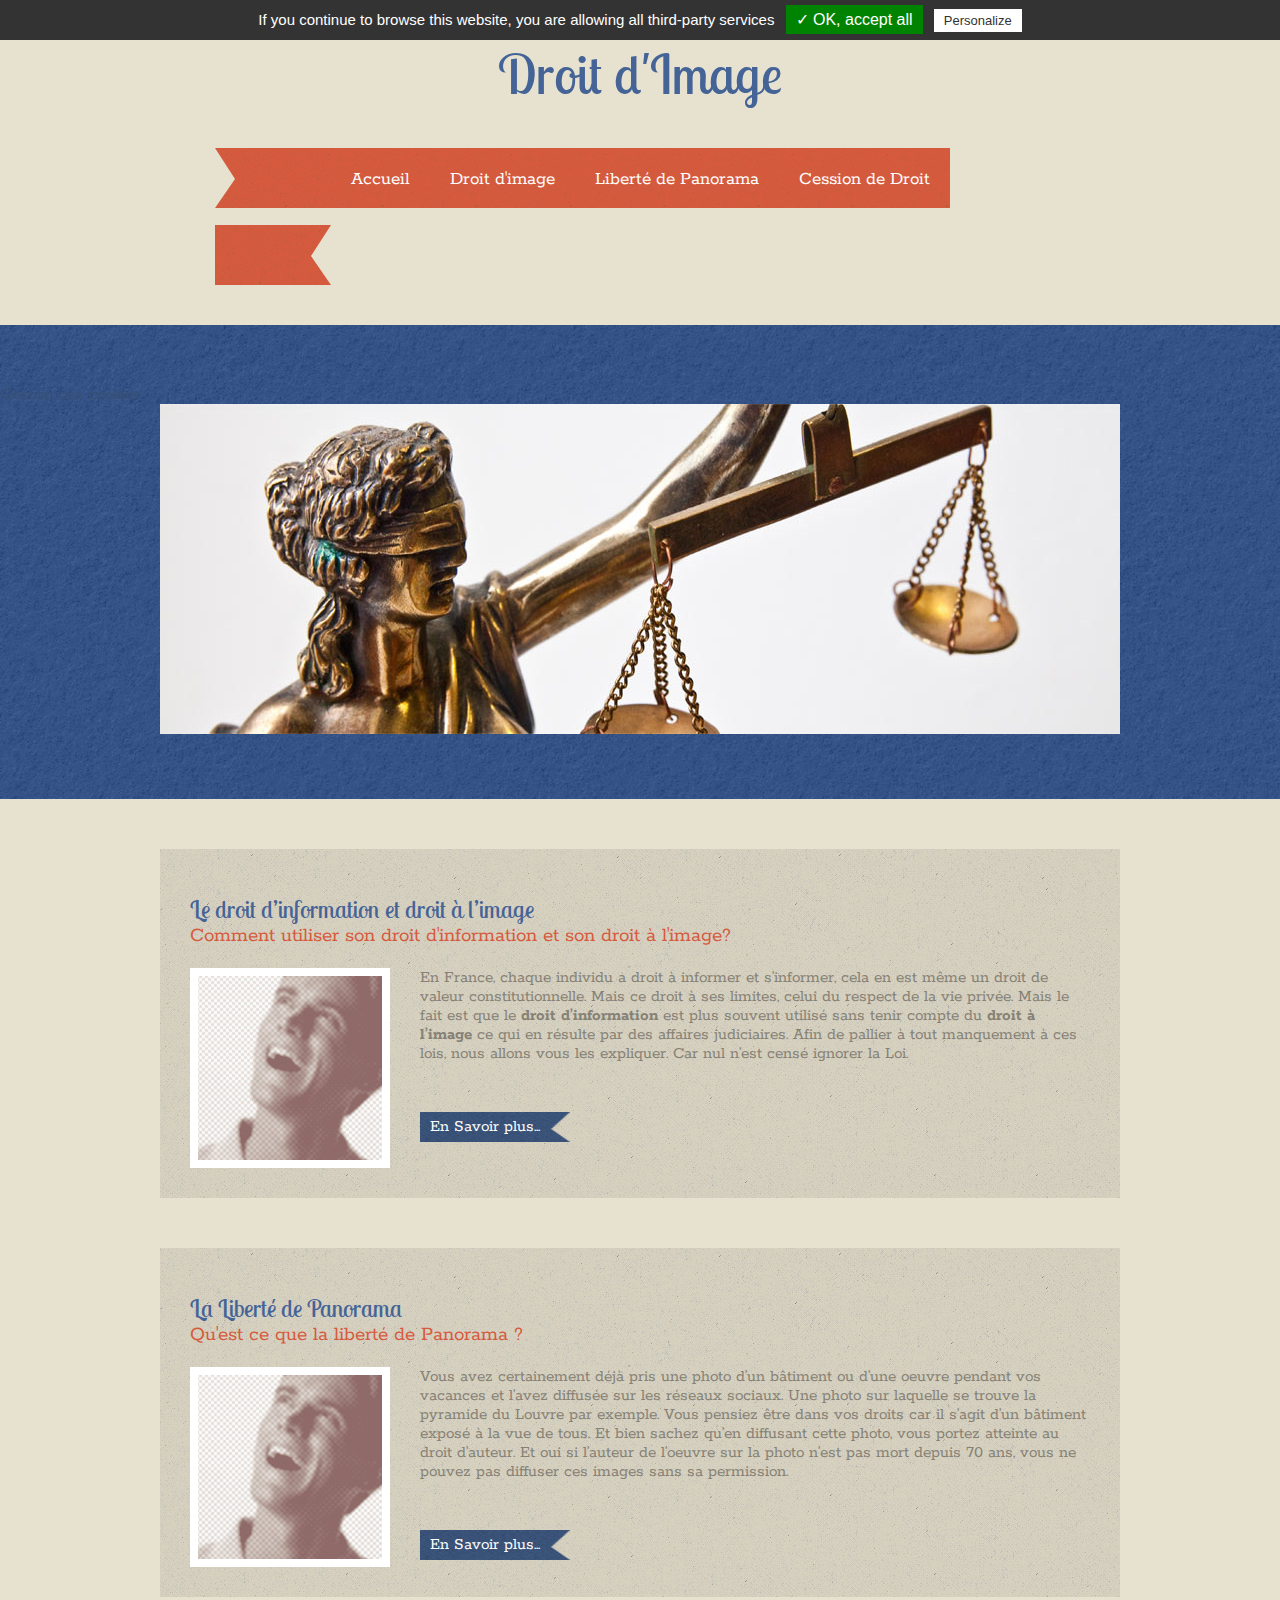
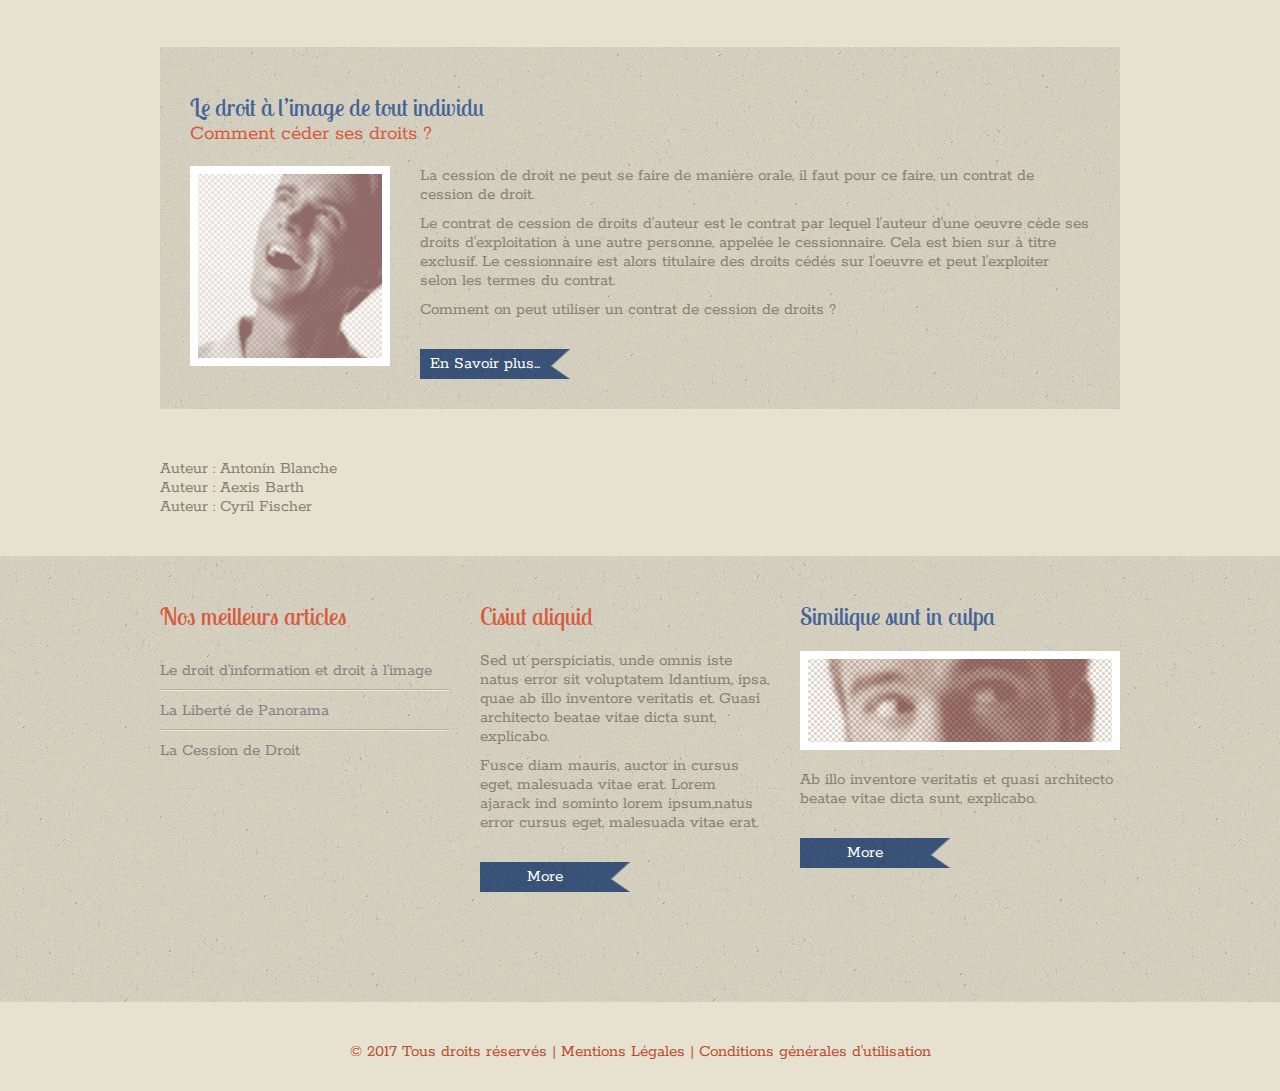
<file: index.html>
<!DOCTYPE html>
<html>
<head>
	<title>Droit à l'image</title>
    <meta charset="UTF-8">
	<link href="css/styles.css" rel="stylesheet" type="text/css" />
	<link href='http://fonts.googleapis.com/css?family=Lobster+Two' rel='stylesheet' type='text/css'>
	<link href='http://fonts.googleapis.com/css?family=Rokkitt' rel='stylesheet' type='text/css'>
	<meta property="og:url" content="http://www.droit-image.net">
	<meta property="og:type" content="website">
	<meta property="og:title" content="Le droit à l'image">
	<meta property="og:description" content="Le site qui vous informera sur votre droit d'information et droit à l'image !">
	<meta property="og:image" content="./images/droit-a-l'image.jpg">
	<!---menu--->
	<link rel="stylesheet" href="css/superfish.css" media="screen">
	<!-- End Google Analytics -->
	<script src="js/jquery-1.9.0.min.js"></script>
	<script src="js/hoverIntent.js"></script>
	<script src="js/superfish.js"></script>
	<script>
		// initialise plugins
		jQuery(function() {
			jQuery('#example').superfish({
				//useClick: true
			});
		});
	</script>
    <!-- tarteaucitron -->
    <script type="text/javascript" src="/tarteaucitron/tarteaucitron.js"></script>
    <script type="text/javascript">
        tarteaucitron.init({
            "hashtag": "#tarteaucitron", /* Ouverture automatique du panel avec le hashtag */
            "highPrivacy": false, /* désactiver le consentement implicite (en naviguant) ? */
            "orientation": "top", /* le bandeau doit être en haut (top) ou en bas (bottom) ? */
            "adblocker": false, /* Afficher un message si un adblocker est détecté */
            "showAlertSmall": true, /* afficher le petit bandeau en bas à droite ? */
            "cookieslist": true, /* Afficher la liste des cookies installés ? */
            "removeCredit": false /* supprimer le lien vers la source ? */
        });
    </script>
    <!-- app tarteaucitron -->
    <!-- Analytics Universal -->
    <script type="text/javascript">
        tarteaucitron.user.analyticsUa = 'UA-89863718-1';
        tarteaucitron.user.analyticsMore = function () { /* add here your optionnal ga.push() */ };
        (tarteaucitron.job = tarteaucitron.job || []).push('analytics');
    </script>
    <!-- Amazon -->
    <script type="text/javascript">
        (tarteaucitron.job = tarteaucitron.job || []).push('amazon');
    </script>
    <!-- Addthis -->
    <script type="text/javascript">
        tarteaucitron.user.addthisPubId = 'YOUR-PUB-ID';
        (tarteaucitron.job = tarteaucitron.job || []).push('addthis');
    </script>
    <!-- ShareThis -->
    <script type="text/javascript">
        tarteaucitron.user.sharethisPublisher = '02b7aafb-4cf5-4ea1-ae93-45d8d4cfd3bf';
        (tarteaucitron.job = tarteaucitron.job || []).push('sharethis');
    </script>
</head>
<body itemscope itemtype="https://schema.org/Article">
    <meta itemprop="mainEntityOfPage" content="True" /> <!-- l'article est le contenu principal de la page -->
	<div class="header-wrap">
		<div class="logo">
			<h1 itemprop="headline">Droit d'Image</h1>
		</div>
		<div class="menu"> <img src="images/menu-left.png" alt="image" />
			<ul class="sf-menu" id="example">
				<li><a href="index.html">Accueil</a></li>
				<li><a href="droit-image.html">Droit d'image</a></li>
				<li><a href="panorama.html">Liberté de Panorama</a></li>
				<li><a href="cession-droit.html">Cession de Droit</a></li>
			</ul>
			<img src="images/menu-right.png" alt="image" /> </div>
	</div>
	<!---header-wrap--->
	<div class="clear"></div>
	<div class="banner-wrap">
        <a href="javascript:tarteaucitron.userInterface.openPanel();">Gestion des cookies</a>
		<div class="banner" itemprop="image" itemscope itemtype="https://schema.org/ImageObject"> 
        	<img itemprop="url"  src="images/banner1.jpg" alt="banner" /> 
            <meta itemprop="width" content="960"/>
            <meta itemprop="height" content="330"/>
       </div>
	</div>
	<!---banner--->
	<div class="page-wrap">
		<!---wrap-end--->
		<div class="panel">
			<div class="title">
				<h1>Le droit d’information et droit à l’image</h1>
				<h2 itemprop="description">Comment utiliser son droit d'information et son droit à l'image?</h2>
			</div>
			<div class="content"> <img src="images/image1.jpg" alt="" />
				<p>En France, chaque individu a droit à informer et s’informer, cela en est même un droit de valeur constitutionnelle. Mais ce droit à ses limites, celui du respect de la vie privée. Mais le fait est que le <strong>droit d’information</strong> est plus
					souvent utilisé sans tenir compte du <strong>droit à l’image</strong> ce qui en résulte par des affaires judiciaires. Afin de pallier à tout manquement à ces lois, nous allons vous les expliquer. Car nul n’est censé ignorer la Loi.
					<br />
					<br />
				</p>
				<div class="button floatLeft"><a href="droit-image.html">En Savoir plus...</a></div>
			</div>
		</div>
		<div class="panel">
			<div class="title">
				<h1>La Liberté de Panorama</h1>
				<h2>Qu'est ce que la liberté de Panorama ?</h2>
			</div>
			<div class="content"> <img src="images/image1.jpg" alt="" />
				<p>Vous avez certainement déjà pris une photo d’un bâtiment ou d’une oeuvre pendant vos vacances et l’avez diffusée sur les réseaux sociaux. Une photo sur laquelle se trouve la pyramide du Louvre par exemple. Vous pensiez être dans vos droits car il
					s’agit d’un bâtiment exposé à la vue de tous. Et bien sachez qu’en diffusant cette photo, vous portez atteinte au droit d’auteur. Et oui si l’auteur de l’oeuvre sur la photo n’est pas mort depuis 70 ans, vous ne pouvez pas diffuser ces images sans
					sa permission.
					<br />
					<br />
				</p>
				<div class="button floatLeft"><a href="panorama.html">En Savoir plus...</a></div>
			</div>
		</div>
		<div class="panel">
			<div class="title">
				<h1>Le droit à l’image de tout individu</h1>
				<h2>Comment céder ses droits ?</h2>
			</div>
			<div class="content"> <img src="images/image1.jpg" alt="" />
				<p>La cession de droit ne peut se faire de manière orale, il faut pour ce faire, un contrat de cession de droit.</p>
				<p>Le contrat de cession de droits d'auteur est le contrat par lequel l'auteur d'une oeuvre cède ses droits d'exploitation à une autre personne, appelée le cessionnaire. Cela est bien sur à titre exclusif. Le cessionnaire est alors titulaire des droits
					cédés sur l'oeuvre et peut l'exploiter selon les termes du contrat.</p>
				<p>Comment on peut utiliser un contrat de cession de droits ?</p>
				<div class="button floatLeft"><a href="cession-droit.html">En Savoir plus...</a></div>
			</div>
		</div>
        <div class="auteur" itemprop="author" itemscope itemtype="https://schema.org/Person">
        <meta itemprop="name" content="Antonin Blanche"/>
            <p>Auteur : <span itemprop="givenName">Antonin</span> <span itemprop="familyName">Blanche</span></p>
        </div>
        
        <div class="auteur" itemprop="author" itemscope itemtype="https://schema.org/Person">
        <meta itemprop="name" content="Alexis Barth"/>
            <p>Auteur : <span itemprop="givenName">Aexis</span> <span itemprop="familyName">Barth</span></p>
        </div>
        
        <div class="auteur" itemprop="author" itemscope itemtype="https://schema.org/Person">
        <meta itemprop="name" content="Cyril Fischer"/>
            <p>Auteur : <span itemprop="givenName">Cyril</span> <span itemprop="familyName">Fischer</span></p>
        </div>
	</div>
	<!---page-wrap-end--->
	<div class="footer-wrap">
		<div class="footer">
            <!-- Amazon pub -->
            <SCRIPT charset="utf-8" type="text/javascript" src="http://ws-eu.amazon-adsystem.com/widgets/q?rt=tf_cw&ServiceVersion=20070822&MarketPlace=FR&ID=V20070822%2FFR%2Fdroitimagenet-21%2F8010%2F244906db-b60a-4664-9a71-efd942980798&Operation=GetScriptTemplate"> </SCRIPT> <NOSCRIPT><A rel="nofollow" HREF="http://ws-eu.amazon-adsystem.com/widgets/q?rt=tf_cw&ServiceVersion=20070822&MarketPlace=FR&ID=V20070822%2FFR%2Fdroitimagenet-21%2F8010%2F244906db-b60a-4664-9a71-efd942980798&Operation=NoScript">Widgets Amazon.fr</A></NOSCRIPT>
			<div class="panel marRight30">
				<div class="title">
					<h1>Nos meilleurs articles</h1>
				</div>
				<div class="content">
					<ul>
						<li><a href="./droit-image.html">Le droit d’information et droit à l’image</a></li>
						<li><a href="./panorama.html">La Liberté de Panorama</a></li>
						<li class="bg-bottom-none"><a href="./cession-droit.html">La Cession de Droit</a></li>
					</ul>
				</div>
			</div>
			<div class="panel marRight30">
				<div class="title">
					<h1>Cisiut aliquid</h1>
				</div>
				<div class="content">
					<p>Sed ut perspiciatis, unde omnis iste natus error sit voluptatem ldantium, ipsa, quae ab illo inventore veritatis et. Guasi architecto beatae vitae dicta sunt, explicabo.</p>
					<p>Fusce diam mauris, auctor in cursus eget, malesuada vitae erat. Lorem ajarack ind sominto lorem ipsum,natus error cursus eget, malesuada vitae erat.</p>
					<div class="button"><a href="#">More</a></div>
				</div>
			</div>
			<div class="panelLost">
				<div class="title">
					<h1>Similique sunt in culpa</h1>
				</div>
				<div class="content"> <img src="images/image2.jpg" alt="image" />
					<p>Ab illo inventore veritatis et quasi architecto beatae vitae dicta sunt, explicabo.</p>
					<div class="button"><a href="#">More</a></div>
				</div>
			</div>
		</div>
	</div>
	<!---footer-wrap--->
	<div class="clear"></div>
	<div class="copyright-wrap">
		<div class="copyright">
			<div class="content">
				<p>© 2017 Tous droits réservés | <a href="./mentions-legales.html" class="link">Mentions Légales | Conditions générales d'utilisation</a></p>
			</div>
		</div>
	</div>
</body>
</html>
</file>
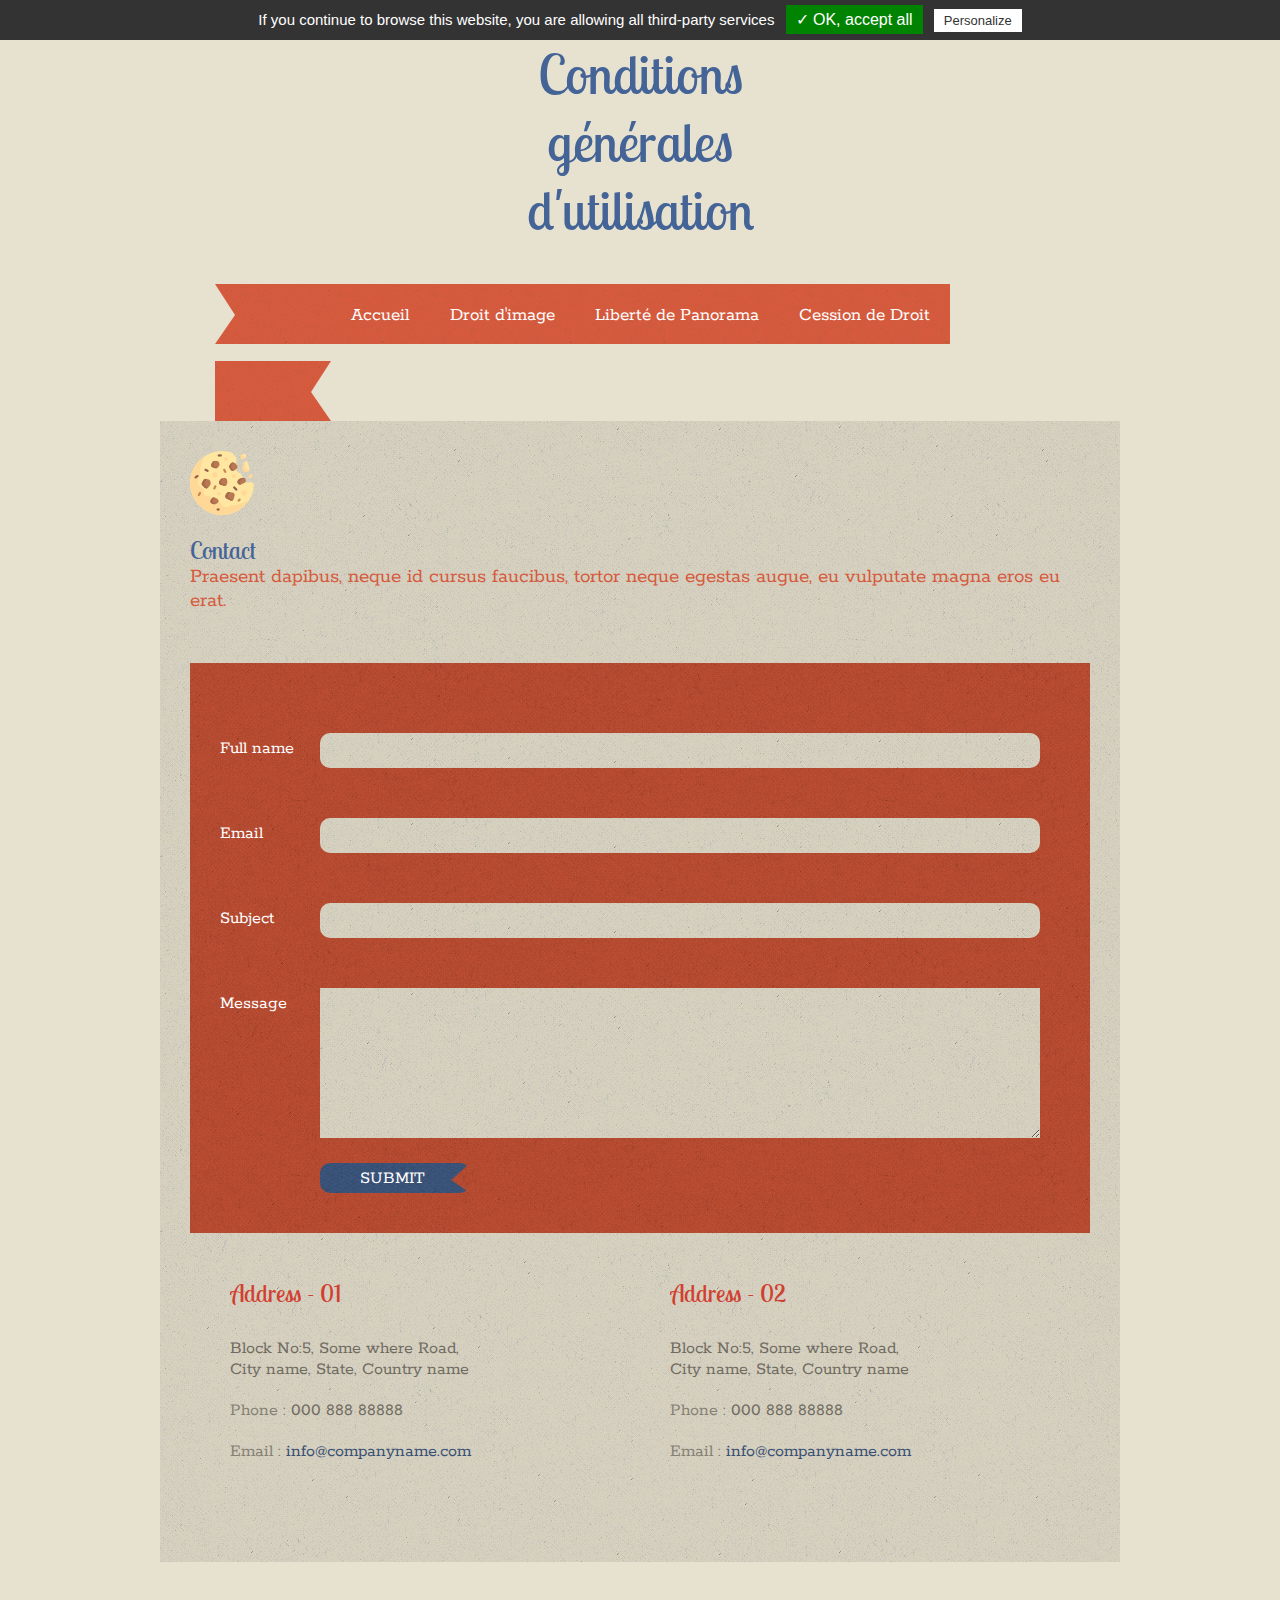
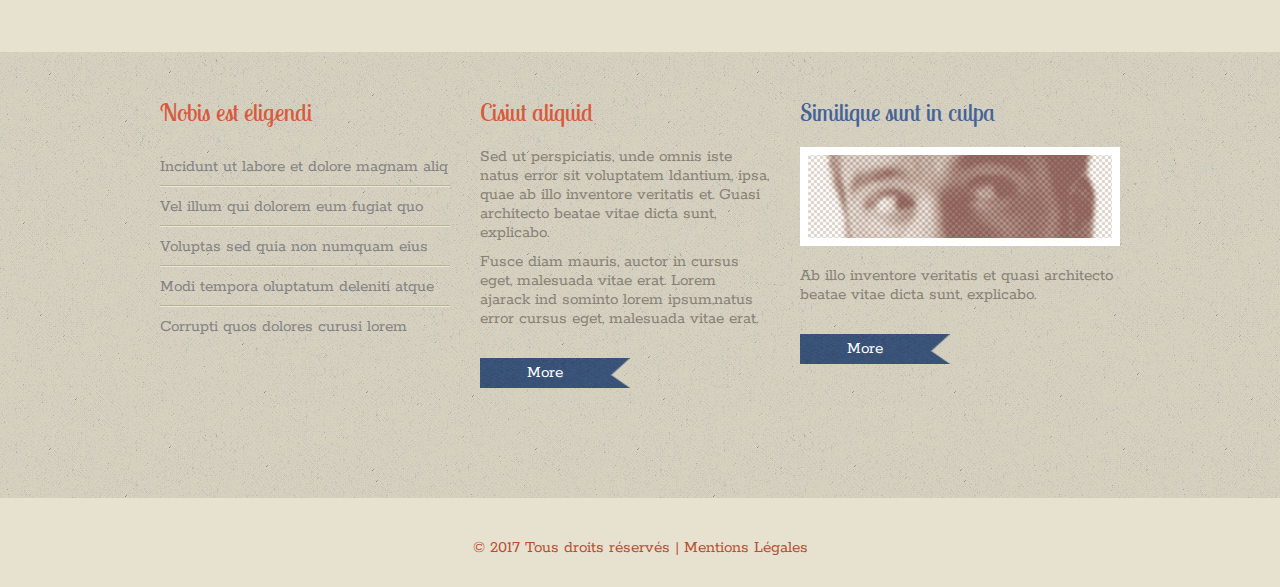
<file: contact.html>
<!DOCTYPE html>
<html>

<head>
	<title>Conditions Générales d'utilisation</title>
	<meta charset="UTF-8">
	<link href="css/styles.css" rel="stylesheet" type="text/css" />
	<link href='http://fonts.googleapis.com/css?family=Lobster+Two' rel='stylesheet' type='text/css'>
	<link href='http://fonts.googleapis.com/css?family=Rokkitt' rel='stylesheet' type='text/css'>
    <meta name= "description"  content= "Contactez nous pour toutes questions sur le droit à l'image, la cession de droit ou la liberté de panorama." />
	<!---menu--->
	<link rel="stylesheet" href="css/superfish.css" media="screen">
    
	<script src="js/jquery-1.9.0.min.js"></script>
	<script src="js/hoverIntent.js"></script>
	<script src="js/superfish.js"></script>
	<script>
		// initialise plugins
		jQuery(function() {
			jQuery('#example').superfish({
				//useClick: true
			});
		});
	</script>
        <!-- tarteaucitron -->
    <script type="text/javascript" src="/tarteaucitron/tarteaucitron.js"></script>

    <script type="text/javascript">
        tarteaucitron.init({
            "hashtag": "#tarteaucitron", /* Ouverture automatique du panel avec le hashtag */
            "highPrivacy": false, /* désactiver le consentement implicite (en naviguant) ? */
            "orientation": "top", /* le bandeau doit être en haut (top) ou en bas (bottom) ? */
            "adblocker": false, /* Afficher un message si un adblocker est détecté */
            "showAlertSmall": true, /* afficher le petit bandeau en bas à droite ? */
            "cookieslist": true, /* Afficher la liste des cookies installés ? */
            "removeCredit": false /* supprimer le lien vers la source ? */
        });
    </script>
    <!-- app tarteaucitron -->
    <!-- Analytics Universal -->
    <script type="text/javascript">
        tarteaucitron.user.analyticsUa = 'UA-89863718-1';
        tarteaucitron.user.analyticsMore = function () { /* add here your optionnal ga.push() */ };
        (tarteaucitron.job = tarteaucitron.job || []).push('analytics');
    </script>
    <!-- Amazon -->
    <script type="text/javascript">
        (tarteaucitron.job = tarteaucitron.job || []).push('amazon');
    </script>
    <!-- Addthis -->
    <script type="text/javascript">
        tarteaucitron.user.addthisPubId = 'YOUR-PUB-ID';
        (tarteaucitron.job = tarteaucitron.job || []).push('addthis');
    </script>
    <!-- ShareThis -->
    <script type="text/javascript">
        tarteaucitron.user.sharethisPublisher = '02b7aafb-4cf5-4ea1-ae93-45d8d4cfd3bf';
        (tarteaucitron.job = tarteaucitron.job || []).push('sharethis');
    </script>

</head>

<body>
	<div class="header-wrap">
		<div class="logo">
			<h1>Conditions générales d'utilisation</h1>
		</div>
		<div class="menu"> <img src="images/menu-left.png" alt="image" />
			<ul class="sf-menu" id="example">
				<li><a href="index.html">Accueil</a></li>
				<li><a href="droit_image.html">Droit d'image</a></li>
				<li><a href="about.html">Liberté de Panorama</a></li>
				<li><a href="works.html">Cession de Droit</a></li>
			</ul>
			<img src="images/menu-right.png" alt="image" /> </div>
	</div>
	<!---header-wrap--->
	<div class="page">
		<div class="panel">
            <a href="javascript:tarteaucitron.userInterface.openPanel();"><img class="imgCookie" src="./images/cookies.png"></a>
			<div class="title">
				<h1>Contact</h1>
				<h2>Praesent dapibus, neque id cursus faucibus, tortor neque egestas augue, eu vulputate magna eros eu erat.</h2>
			</div>
			<div class="content">
				<form>
					<div class="contact-form mar-top30">
						<label> <span>Full name</span>
            <input type="text" class="input_text" name="name" id="name"/>
            </label>
						<label> <span>Email</span>
            <input type="text" class="input_text" name="email" id="email"/>
            </label>
						<label> <span>Subject</span>
            <input type="text" class="input_text" name="subject" id="subject"/>
            </label>
						<label> <span>Message</span>
            <textarea class="message" name="feedback" id="feedback"></textarea>
            <input type="button" class="button" value="Submit " />
            </label>
					</div>
				</form>
				<div class="address">
					<div class="panel">
						<div class="title">
							<h1>Address - 01</h1>
						</div>
						<div class="content">
							<p>Block No:5, Some where Road,<br /> City name, State, Country name</p>
							<p class="padTop"><span>Phone :</span> 000 888 88888</p>
							<p><span>Email :</span> <a href="mailto:info@companyname.com">info@companyname.com</a></p>
						</div>
					</div>
				</div>
				<div class="address">
					<div class="panel ">
						<div class="title">
							<h1>Address - 02</h1>
						</div>
						<div class="content">
							<p>Block No:5, Some where Road,<br /> City name, State, Country name</p>
							<p class="padTop"><span>Phone :</span> 000 888 88888</p>
							<p><span>Email :</span> <a href="mailto:info@companyname.com">info@companyname.com</a></p>
						</div>
					</div>
				</div>
			</div>
			<div class="clear"></div>
		</div>
	</div>
	<!---page-wrap-end--->
	<div class="footer-wrap">
		<div class="footer">
            <!-- Amazon pub -->
            <SCRIPT charset="utf-8" type="text/javascript" src="http://ws-eu.amazon-adsystem.com/widgets/q?rt=tf_cw&ServiceVersion=20070822&MarketPlace=FR&ID=V20070822%2FFR%2Fdroitimagenet-21%2F8010%2F244906db-b60a-4664-9a71-efd942980798&Operation=GetScriptTemplate"> </SCRIPT> <NOSCRIPT><A rel="nofollow" HREF="http://ws-eu.amazon-adsystem.com/widgets/q?rt=tf_cw&ServiceVersion=20070822&MarketPlace=FR&ID=V20070822%2FFR%2Fdroitimagenet-21%2F8010%2F244906db-b60a-4664-9a71-efd942980798&Operation=NoScript">Widgets Amazon.fr</A></NOSCRIPT>
			<div class="panel marRight30">
				<div class="title">
					<h1>Nobis est eligendi</h1>
				</div>
				<div class="content">
					<ul>
						<li><a href="#">Incidunt ut labore et dolore magnam aliq</a></li>
						<li><a href="#">Vel illum qui dolorem eum fugiat quo </a></li>
						<li><a href="#">Voluptas sed quia non numquam eius </a></li>
						<li><a href="#">Modi tempora oluptatum deleniti atque</a></li>
						<li class="bg-bottom-none"><a href="#">Corrupti quos dolores curusi lorem</a></li>
					</ul>
				</div>
			</div>
			<div class="panel marRight30">
				<div class="title">
					<h1>Cisiut aliquid</h1>
				</div>
				<div class="content">
					<p>Sed ut perspiciatis, unde omnis iste natus error sit voluptatem ldantium, ipsa, quae ab illo inventore veritatis et. Guasi architecto beatae vitae dicta sunt, explicabo.</p>
					<p>Fusce diam mauris, auctor in cursus eget, malesuada vitae erat. Lorem ajarack ind sominto lorem ipsum,natus error cursus eget, malesuada vitae erat.</p>
					<div class="button"><a href="#">More</a></div>
				</div>
			</div>
			<div class="panelLost">
				<div class="title">
					<h1>Similique sunt in culpa</h1>
				</div>
				<div class="content"> <img src="images/image2.jpg" alt="image" />
					<p>Ab illo inventore veritatis et quasi architecto beatae vitae dicta sunt, explicabo.</p>
					<div class="button"><a href="#">More</a></div>
				</div>
			</div>
		</div>
	</div>
	<!---footer-wrap--->
	<div class="clear"></div>
	<div class="copyright-wrap">
		<div class="copyright">
			<div class="content">
				<p>© 2017 Tous droits réservés | <a href="#" class="link">Mentions Légales</a></p>
			</div>
		</div>
	</div>
</body>

</html>
</file>
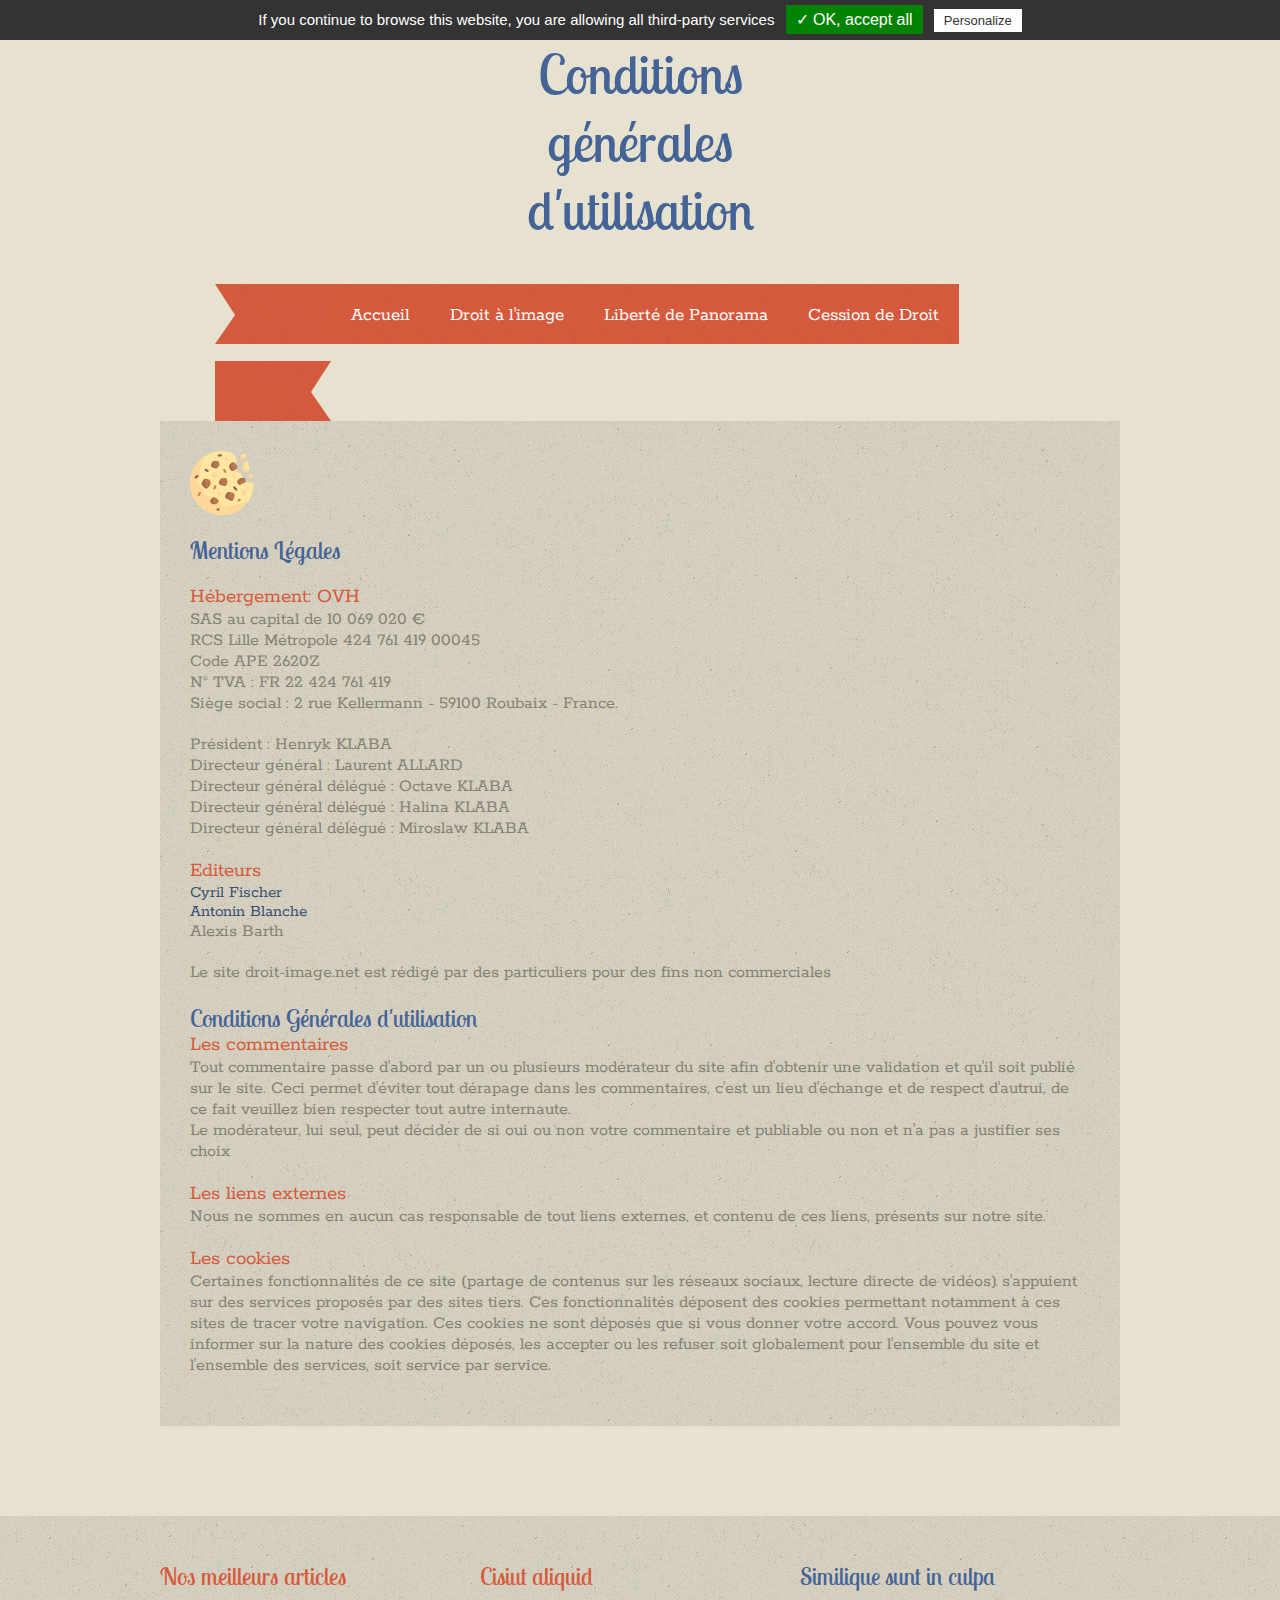
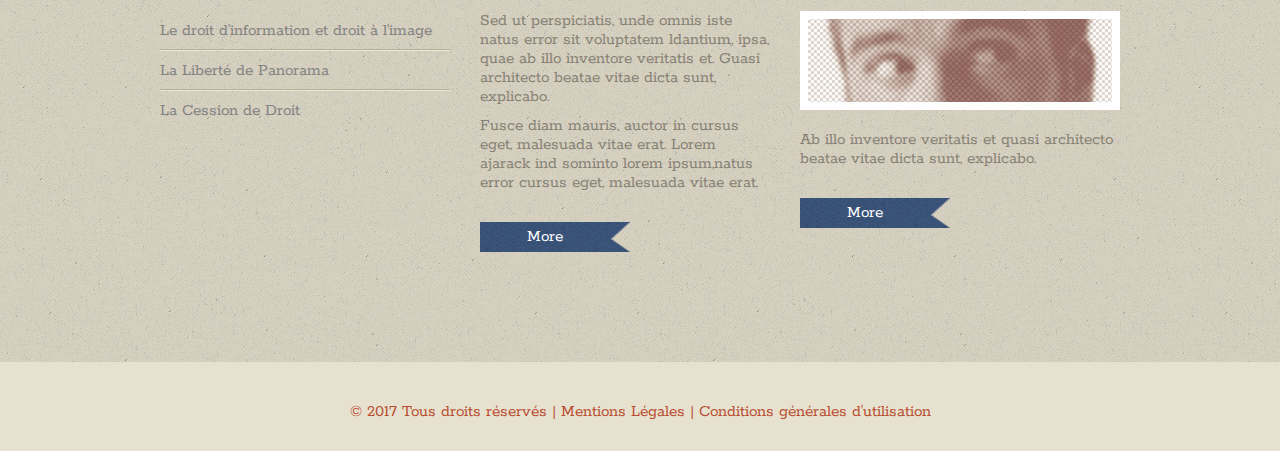
<file: mentions-legales.html>
<!DOCTYPE html>
<html>

<head>
	<title>Conditions Générales d'utilisation</title>
	<meta charset="UTF-8">
	<link href="css/styles.css" rel="stylesheet" type="text/css" />
	<link href='http://fonts.googleapis.com/css?family=Lobster+Two' rel='stylesheet' type='text/css'>
	<link href='http://fonts.googleapis.com/css?family=Rokkitt' rel='stylesheet' type='text/css'>
    <meta name= "description"  content= "Contactez nous pour toutes questions sur le droit à l'image, la cession de droit ou la liberté de panorama." />
	<!---menu--->
	<link rel="stylesheet" href="css/superfish.css" media="screen">
    
	<script src="js/jquery-1.9.0.min.js"></script>
	<script src="js/hoverIntent.js"></script>
	<script src="js/superfish.js"></script>
	<script>
		// initialise plugins
		jQuery(function() {
			jQuery('#example').superfish({
				//useClick: true
			});
		});
	</script>
        <!-- tarteaucitron -->
    <script type="text/javascript" src="/tarteaucitron/tarteaucitron.js"></script>

    <script type="text/javascript">
        tarteaucitron.init({
            "hashtag": "#tarteaucitron", /* Ouverture automatique du panel avec le hashtag */
            "highPrivacy": false, /* désactiver le consentement implicite (en naviguant) ? */
            "orientation": "top", /* le bandeau doit être en haut (top) ou en bas (bottom) ? */
            "adblocker": false, /* Afficher un message si un adblocker est détecté */
            "showAlertSmall": true, /* afficher le petit bandeau en bas à droite ? */
            "cookieslist": true, /* Afficher la liste des cookies installés ? */
            "removeCredit": false /* supprimer le lien vers la source ? */
        });
    </script>
    <!-- app tarteaucitron -->
    <!-- Analytics Universal -->
    <script type="text/javascript">
        tarteaucitron.user.analyticsUa = 'UA-89863718-1';
        tarteaucitron.user.analyticsMore = function () { /* add here your optionnal ga.push() */ };
        (tarteaucitron.job = tarteaucitron.job || []).push('analytics');
    </script>
    <!-- Amazon -->
    <script type="text/javascript">
        (tarteaucitron.job = tarteaucitron.job || []).push('amazon');
    </script>
    <!-- Addthis -->
    <script type="text/javascript">
        tarteaucitron.user.addthisPubId = 'YOUR-PUB-ID';
        (tarteaucitron.job = tarteaucitron.job || []).push('addthis');
    </script>
    <!-- ShareThis -->
    <script type="text/javascript">
        tarteaucitron.user.sharethisPublisher = '02b7aafb-4cf5-4ea1-ae93-45d8d4cfd3bf';
        (tarteaucitron.job = tarteaucitron.job || []).push('sharethis');
    </script>

</head>

<body>
	<div class="header-wrap">
		<div class="logo">
			<h1>Conditions générales d'utilisation</h1>
		</div>
		<div class="menu"> <img src="images/menu-left.png" alt="image" />
			<ul class="sf-menu" id="example">
				<li><a href="index.html">Accueil</a></li>
				<li><a href="droit-image.html">Droit à l'image</a></li>
				<li><a href="about.html">Liberté de Panorama</a></li>
				<li><a href="works.html">Cession de Droit</a></li>
			</ul>
			<img src="images/menu-right.png" alt="image" /> </div>
	</div>
	<!---header-wrap--->
	<div class="page">
		<div class="panel">
            <a href="javascript:tarteaucitron.userInterface.openPanel();"><img class="imgCookie" src="./images/cookies.png"></a>
			<div class="title">
				<h1>Mentions Légales</h1>
			</div>
			<div class="content">
                <h2>Hébergement: OVH</h2>
                <p>SAS au capital de 10 069 020 €<br/>RCS Lille Métropole 424 761 419 00045<br/>Code APE 2620Z<br/>N° TVA : FR 22 424 761 419<br/>Siège social : 2 rue Kellermann - 59100 Roubaix - France.</p>
                <p>Président : Henryk KLABA<br/>Directeur général : Laurent ALLARD<br/>Directeur général délégué : Octave KLABA<br/>Directeur général délégué : Halina KLABA<br/>Directeur général délégué : Miroslaw KLABA </p>

				<h2>Editeurs</h2>
                <a target="_blank" href="https://cyrilfischer.fr">Cyril Fischer</a><br/>
                <a target="_blank" href="http://antonin-blanche.fr">Antonin Blanche</a>
                <p>Alexis Barth</p>
                <p>Le site droit-image.net est rédigé par des particuliers pour des fins non commerciales</p>
				
				<h1>Conditions Générales d'utilisation</h1>
                <h2>Les commentaires</h2>
                <p>Tout commentaire passe d'abord par un ou plusieurs modérateur du site afin d'obtenir une validation et qu'il soit publié sur le site. Ceci permet d'éviter tout dérapage dans les commentaires, c'est un lieu d'échange et de respect d'autrui, de ce fait veuillez bien respecter tout autre internaute.<br/>Le modérateur, lui seul, peut décider de si oui ou non votre commentaire et publiable ou non et n'a pas a justifier ses choix</p>
                <h2>Les liens externes</h2>
                <p>Nous ne sommes en aucun cas responsable de tout liens externes, et contenu de ces liens, présents sur notre site.</p>
                <h2>Les cookies</h2>
                <p>Certaines fonctionnalités de ce site (partage de contenus sur les réseaux sociaux, lecture directe de vidéos) s'appuient sur des services proposés par des sites tiers. Ces fonctionnalités déposent des cookies permettant notamment à ces sites de tracer votre navigation. Ces cookies ne sont déposés que si vous donner votre accord. Vous pouvez vous informer sur la nature des cookies déposés, les accepter ou les refuser soit globalement pour l'ensemble du site et l'ensemble des services, soit service par service.</p>
			</div>
			<div class="clear"></div>
		</div>
	</div>
	<!---page-wrap-end--->
	<div class="footer-wrap">
		<div class="footer">
            <!-- Amazon pub -->
            <SCRIPT charset="utf-8" type="text/javascript" src="http://ws-eu.amazon-adsystem.com/widgets/q?rt=tf_cw&ServiceVersion=20070822&MarketPlace=FR&ID=V20070822%2FFR%2Fdroitimagenet-21%2F8010%2F244906db-b60a-4664-9a71-efd942980798&Operation=GetScriptTemplate"> </SCRIPT> <NOSCRIPT><A rel="nofollow" HREF="http://ws-eu.amazon-adsystem.com/widgets/q?rt=tf_cw&ServiceVersion=20070822&MarketPlace=FR&ID=V20070822%2FFR%2Fdroitimagenet-21%2F8010%2F244906db-b60a-4664-9a71-efd942980798&Operation=NoScript">Widgets Amazon.fr</A></NOSCRIPT>
			<div class="panel marRight30">
				<div class="title">
					<h1>Nos meilleurs articles</h1>
				</div>
				<div class="content">
					<ul>
						<li><a href="./droit-image.html">Le droit d’information et droit à l’image</a></li>
						<li><a href="./panorama.html">La Liberté de Panorama</a></li>
						<li class="bg-bottom-none"><a href="./cession-droit.html">La Cession de Droit</a></li>
					</ul>
				</div>
			</div>
			<div class="panel marRight30">
				<div class="title">
					<h1>Cisiut aliquid</h1>
				</div>
				<div class="content">
					<p>Sed ut perspiciatis, unde omnis iste natus error sit voluptatem ldantium, ipsa, quae ab illo inventore veritatis et. Guasi architecto beatae vitae dicta sunt, explicabo.</p>
					<p>Fusce diam mauris, auctor in cursus eget, malesuada vitae erat. Lorem ajarack ind sominto lorem ipsum,natus error cursus eget, malesuada vitae erat.</p>
					<div class="button"><a href="#">More</a></div>
				</div>
			</div>
			<div class="panelLost">
				<div class="title">
					<h1>Similique sunt in culpa</h1>
				</div>
				<div class="content"> <img src="images/image2.jpg" alt="image" />
					<p>Ab illo inventore veritatis et quasi architecto beatae vitae dicta sunt, explicabo.</p>
					<div class="button"><a href="#">More</a></div>
				</div>
			</div>
		</div>
	</div>
	<!---footer-wrap--->
	<div class="clear"></div>
	<div class="copyright-wrap">
		<div class="copyright">
			<div class="content">
				<p>© 2017 Tous droits réservés | <a href="./mentions-legales.html" class="link">Mentions Légales | Conditions générales d'utilisation</a></p>
			</div>
		</div>
	</div>
</body>

</html>
</file>
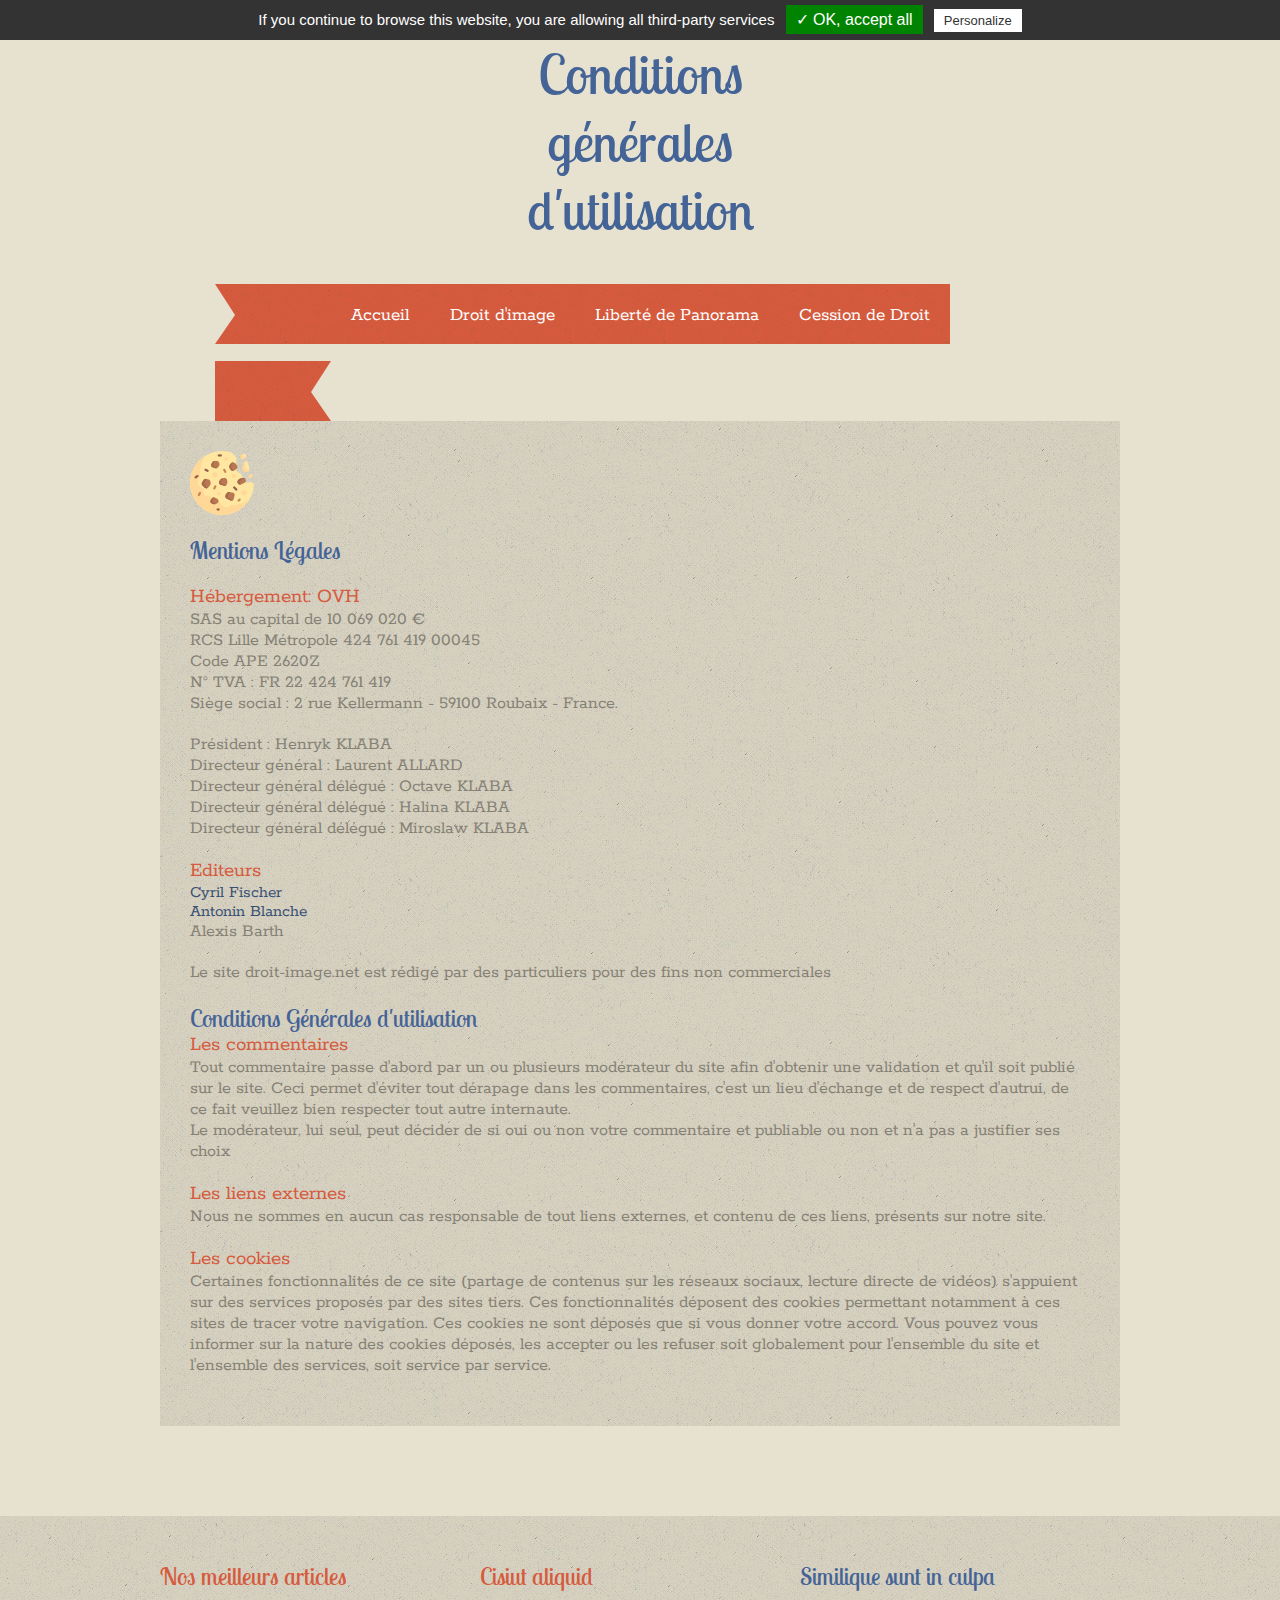
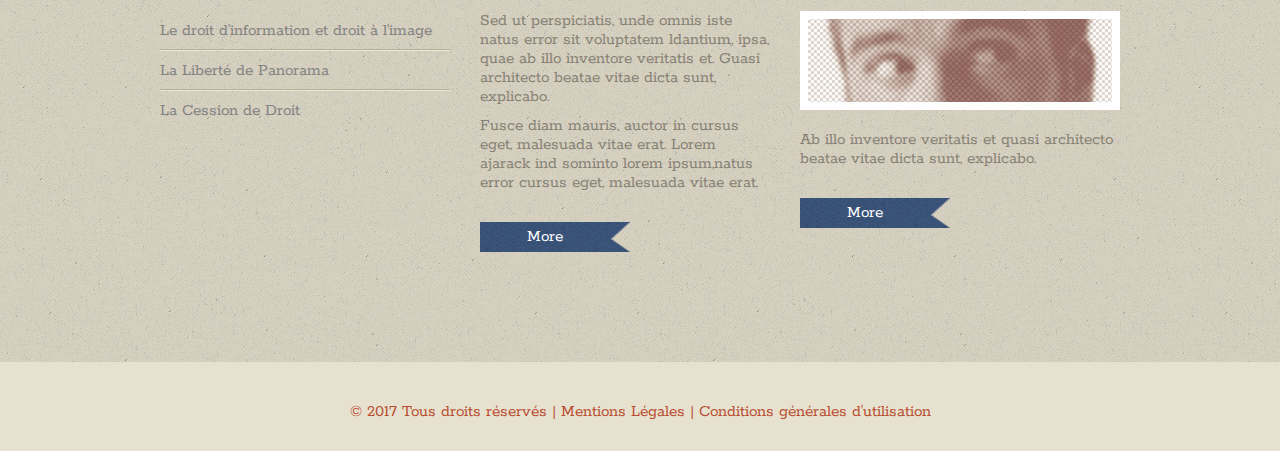
<file: mentions_legales.html>
<!DOCTYPE html>
<html>

<head>
	<title>Conditions Générales d'utilisation</title>
	<meta charset="UTF-8">
	<link href="css/styles.css" rel="stylesheet" type="text/css" />
	<link href='http://fonts.googleapis.com/css?family=Lobster+Two' rel='stylesheet' type='text/css'>
	<link href='http://fonts.googleapis.com/css?family=Rokkitt' rel='stylesheet' type='text/css'>
    <meta name= "description"  content= "Contactez nous pour toutes questions sur le droit à l'image, la cession de droit ou la liberté de panorama." />
	<!---menu--->
	<link rel="stylesheet" href="css/superfish.css" media="screen">
    
	<script src="js/jquery-1.9.0.min.js"></script>
	<script src="js/hoverIntent.js"></script>
	<script src="js/superfish.js"></script>
	<script>
		// initialise plugins
		jQuery(function() {
			jQuery('#example').superfish({
				//useClick: true
			});
		});
	</script>
        <!-- tarteaucitron -->
    <script type="text/javascript" src="/tarteaucitron/tarteaucitron.js"></script>

    <script type="text/javascript">
        tarteaucitron.init({
            "hashtag": "#tarteaucitron", /* Ouverture automatique du panel avec le hashtag */
            "highPrivacy": false, /* désactiver le consentement implicite (en naviguant) ? */
            "orientation": "top", /* le bandeau doit être en haut (top) ou en bas (bottom) ? */
            "adblocker": false, /* Afficher un message si un adblocker est détecté */
            "showAlertSmall": true, /* afficher le petit bandeau en bas à droite ? */
            "cookieslist": true, /* Afficher la liste des cookies installés ? */
            "removeCredit": false /* supprimer le lien vers la source ? */
        });
    </script>
    <!-- app tarteaucitron -->
    <!-- Analytics Universal -->
    <script type="text/javascript">
        tarteaucitron.user.analyticsUa = 'UA-89863718-1';
        tarteaucitron.user.analyticsMore = function () { /* add here your optionnal ga.push() */ };
        (tarteaucitron.job = tarteaucitron.job || []).push('analytics');
    </script>
    <!-- Amazon -->
    <script type="text/javascript">
        (tarteaucitron.job = tarteaucitron.job || []).push('amazon');
    </script>
    <!-- Addthis -->
    <script type="text/javascript">
        tarteaucitron.user.addthisPubId = 'YOUR-PUB-ID';
        (tarteaucitron.job = tarteaucitron.job || []).push('addthis');
    </script>
    <!-- ShareThis -->
    <script type="text/javascript">
        tarteaucitron.user.sharethisPublisher = '02b7aafb-4cf5-4ea1-ae93-45d8d4cfd3bf';
        (tarteaucitron.job = tarteaucitron.job || []).push('sharethis');
    </script>

</head>

<body>
	<div class="header-wrap">
		<div class="logo">
			<h1>Conditions générales d'utilisation</h1>
		</div>
		<div class="menu"> <img src="images/menu-left.png" alt="image" />
			<ul class="sf-menu" id="example">
				<li><a href="index.html">Accueil</a></li>
				<li><a href="droit_image.html">Droit d'image</a></li>
				<li><a href="about.html">Liberté de Panorama</a></li>
				<li><a href="works.html">Cession de Droit</a></li>
			</ul>
			<img src="images/menu-right.png" alt="image" /> </div>
	</div>
	<!---header-wrap--->
	<div class="page">
		<div class="panel">
            <a href="javascript:tarteaucitron.userInterface.openPanel();"><img class="imgCookie" src="./images/cookies.png"></a>
			<div class="title">
				<h1>Mentions Légales</h1>
			</div>
			<div class="content">
                <h2>Hébergement: OVH</h2>
                <p>SAS au capital de 10 069 020 €<br/>RCS Lille Métropole 424 761 419 00045<br/>Code APE 2620Z<br/>N° TVA : FR 22 424 761 419<br/>Siège social : 2 rue Kellermann - 59100 Roubaix - France.</p>
                <p>Président : Henryk KLABA<br/>Directeur général : Laurent ALLARD<br/>Directeur général délégué : Octave KLABA<br/>Directeur général délégué : Halina KLABA<br/>Directeur général délégué : Miroslaw KLABA </p>

				<h2>Editeurs</h2>
                <a target="_blank" href="https://cyrilfischer.fr">Cyril Fischer</a><br/>
                <a target="_blank" href="http://antonin-blanche.fr">Antonin Blanche</a>
                <p>Alexis Barth</p>
                <p>Le site droit-image.net est rédigé par des particuliers pour des fins non commerciales</p>
				
				<h1>Conditions Générales d'utilisation</h1>
                <h2>Les commentaires</h2>
                <p>Tout commentaire passe d'abord par un ou plusieurs modérateur du site afin d'obtenir une validation et qu'il soit publié sur le site. Ceci permet d'éviter tout dérapage dans les commentaires, c'est un lieu d'échange et de respect d'autrui, de ce fait veuillez bien respecter tout autre internaute.<br/>Le modérateur, lui seul, peut décider de si oui ou non votre commentaire et publiable ou non et n'a pas a justifier ses choix</p>
                <h2>Les liens externes</h2>
                <p>Nous ne sommes en aucun cas responsable de tout liens externes, et contenu de ces liens, présents sur notre site.</p>
                <h2>Les cookies</h2>
                <p>Certaines fonctionnalités de ce site (partage de contenus sur les réseaux sociaux, lecture directe de vidéos) s'appuient sur des services proposés par des sites tiers. Ces fonctionnalités déposent des cookies permettant notamment à ces sites de tracer votre navigation. Ces cookies ne sont déposés que si vous donner votre accord. Vous pouvez vous informer sur la nature des cookies déposés, les accepter ou les refuser soit globalement pour l'ensemble du site et l'ensemble des services, soit service par service.</p>
			</div>
			<div class="clear"></div>
		</div>
	</div>
	<!---page-wrap-end--->
	<div class="footer-wrap">
		<div class="footer">
            <!-- Amazon pub -->
            <SCRIPT charset="utf-8" type="text/javascript" src="http://ws-eu.amazon-adsystem.com/widgets/q?rt=tf_cw&ServiceVersion=20070822&MarketPlace=FR&ID=V20070822%2FFR%2Fdroitimagenet-21%2F8010%2F244906db-b60a-4664-9a71-efd942980798&Operation=GetScriptTemplate"> </SCRIPT> <NOSCRIPT><A rel="nofollow" HREF="http://ws-eu.amazon-adsystem.com/widgets/q?rt=tf_cw&ServiceVersion=20070822&MarketPlace=FR&ID=V20070822%2FFR%2Fdroitimagenet-21%2F8010%2F244906db-b60a-4664-9a71-efd942980798&Operation=NoScript">Widgets Amazon.fr</A></NOSCRIPT>
			<div class="panel marRight30">
				<div class="title">
					<h1>Nos meilleurs articles</h1>
				</div>
				<div class="content">
					<ul>
						<li><a href="./droit_image.html">Le droit d’information et droit à l’image</a></li>
						<li><a href="./panorama.html">La Liberté de Panorama</a></li>
						<li class="bg-bottom-none"><a href="./cession_droit.html">La Cession de Droit</a></li>
					</ul>
				</div>
			</div>
			<div class="panel marRight30">
				<div class="title">
					<h1>Cisiut aliquid</h1>
				</div>
				<div class="content">
					<p>Sed ut perspiciatis, unde omnis iste natus error sit voluptatem ldantium, ipsa, quae ab illo inventore veritatis et. Guasi architecto beatae vitae dicta sunt, explicabo.</p>
					<p>Fusce diam mauris, auctor in cursus eget, malesuada vitae erat. Lorem ajarack ind sominto lorem ipsum,natus error cursus eget, malesuada vitae erat.</p>
					<div class="button"><a href="#">More</a></div>
				</div>
			</div>
			<div class="panelLost">
				<div class="title">
					<h1>Similique sunt in culpa</h1>
				</div>
				<div class="content"> <img src="images/image2.jpg" alt="image" />
					<p>Ab illo inventore veritatis et quasi architecto beatae vitae dicta sunt, explicabo.</p>
					<div class="button"><a href="#">More</a></div>
				</div>
			</div>
		</div>
	</div>
	<!---footer-wrap--->
	<div class="clear"></div>
	<div class="copyright-wrap">
		<div class="copyright">
			<div class="content">
				<p>© 2017 Tous droits réservés | <a href="./mentions_legales.html" class="link">Mentions Légales | Conditions générales d'utilisation</a></p>
			</div>
		</div>
	</div>
</body>

</html>
</file>
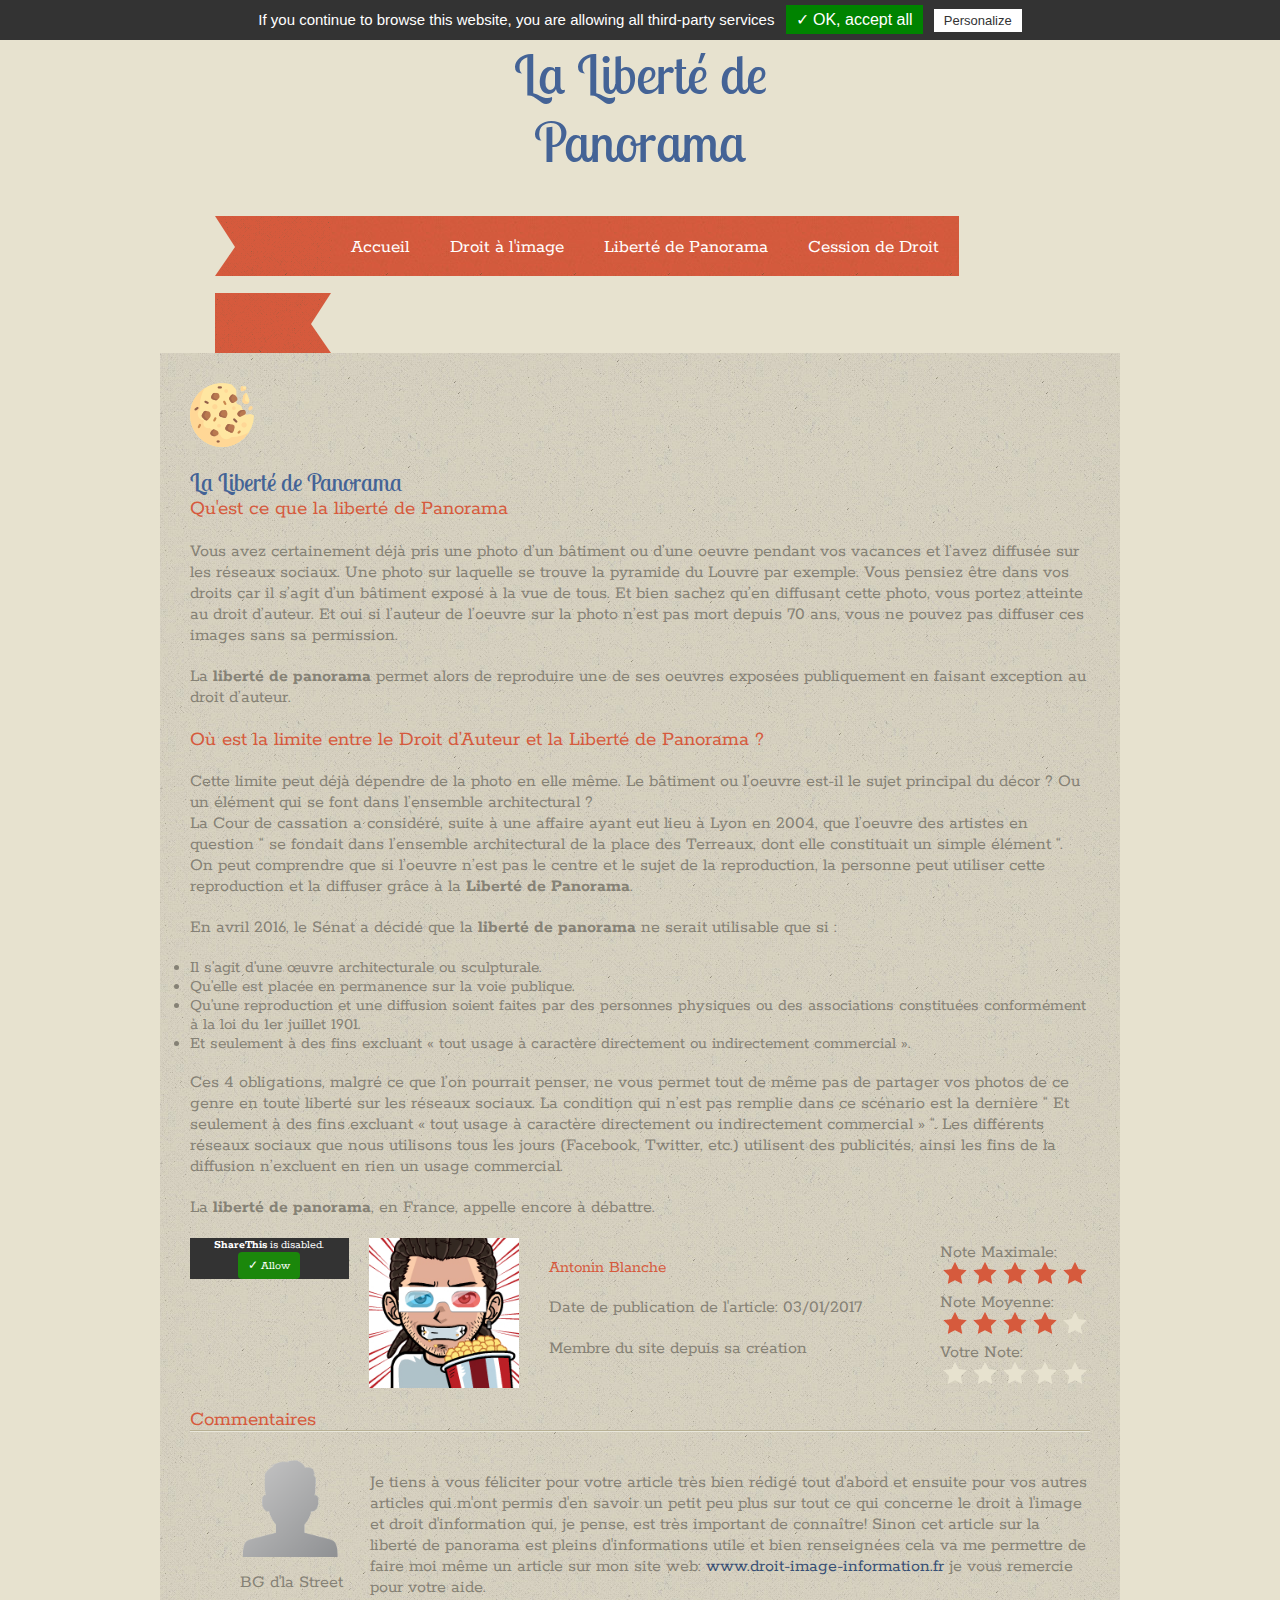
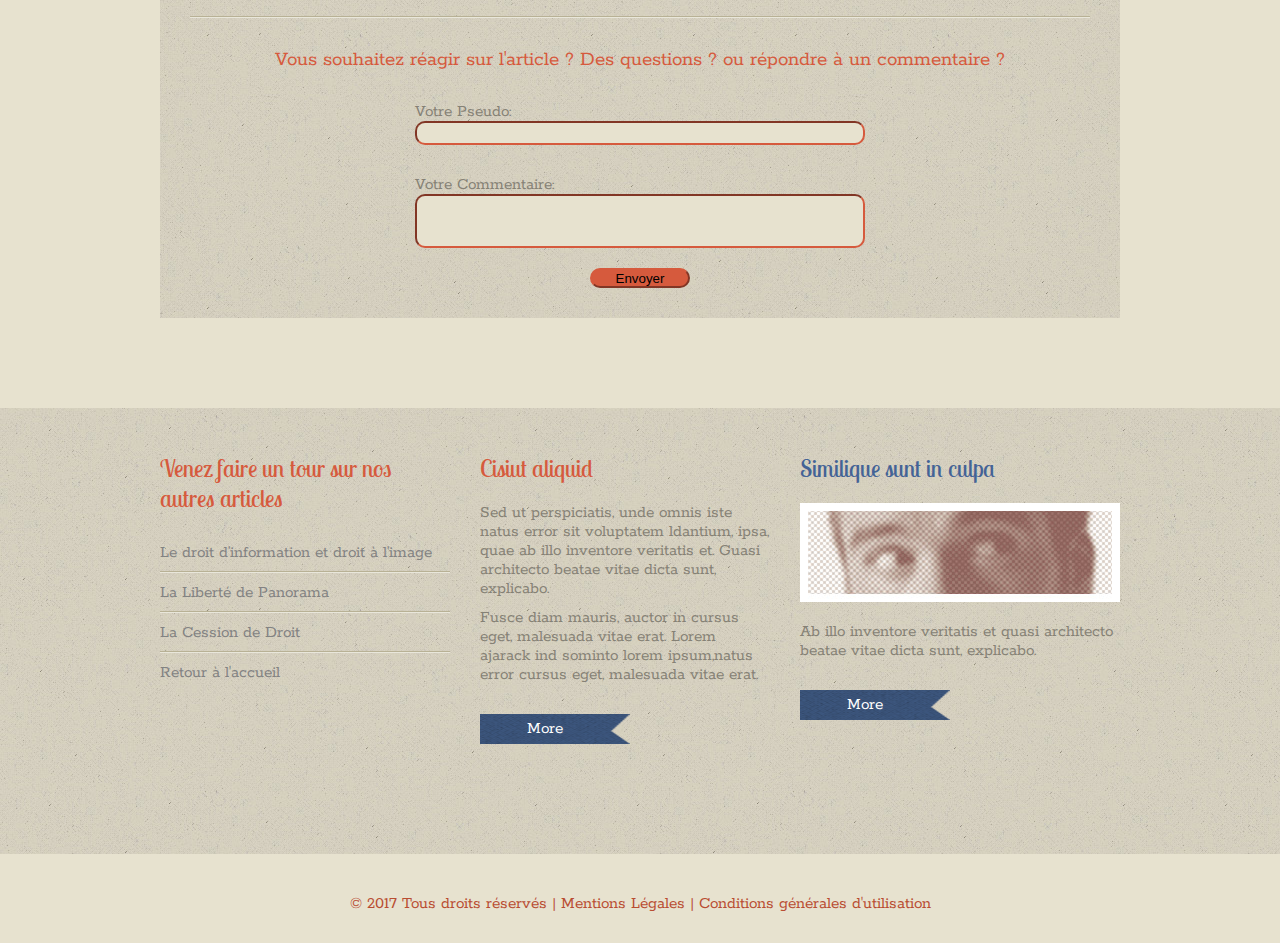
<file: panorama.html>
<!DOCTYPE html>
<html>

<head>
	<title>Liberté de Panorama</title>
	<meta charset="UTF-8">
	<link href="css/styles.css" rel="stylesheet" type="text/css" />
	<link href='http://fonts.googleapis.com/css?family=Lobster+Two' rel='stylesheet' type='text/css'>
	<link href='http://fonts.googleapis.com/css?family=Rokkitt' rel='stylesheet' type='text/css'>
    <meta name= "description" content= "Droit à l'image - Comment prendre un panorama sans problèmes. En respectant les droits à chacun." />
	<!---menu--->
	<link rel="stylesheet" href="css/superfish.css" media="screen">
	<!-- Google Analytics -->
	<!-- Réseaux Sociaux -->
	<script type="text/javascript" src="http://w.sharethis.com/button/buttons.js"></script>
	<script type="text/javascript">
		stLight.options({
			publisher: "02b7aafb-4cf5-4ea1-ae93-45d8d4cfd3bf",
			doNotHash: false,
			doNotCopy: false,
			hashAddressBar: false
		});
	</script>
	<!-- fin Réseaux Sociaux -->
	<script src="js/jquery-1.9.0.min.js"></script>
	<script src="js/hoverIntent.js"></script>
	<script src="js/superfish.js"></script>
	<script>
		// initialise plugins
		jQuery(function() {
			jQuery('#example').superfish({
				//useClick: true
			});
		});
	</script>
        <!-- tarteaucitron -->
    <script type="text/javascript" src="/tarteaucitron/tarteaucitron.js"></script>

    <script type="text/javascript">
        tarteaucitron.init({
            "hashtag": "#tarteaucitron", /* Ouverture automatique du panel avec le hashtag */
            "highPrivacy": false, /* désactiver le consentement implicite (en naviguant) ? */
            "orientation": "top", /* le bandeau doit être en haut (top) ou en bas (bottom) ? */
            "adblocker": false, /* Afficher un message si un adblocker est détecté */
            "showAlertSmall": true, /* afficher le petit bandeau en bas à droite ? */
            "cookieslist": true, /* Afficher la liste des cookies installés ? */
            "removeCredit": false /* supprimer le lien vers la source ? */
        });
    </script>
    <!-- app tarteaucitron -->
    <!-- Analytics Universal -->
    <script type="text/javascript">
        tarteaucitron.user.analyticsUa = 'UA-89863718-1';
        tarteaucitron.user.analyticsMore = function () { /* add here your optionnal ga.push() */ };
        (tarteaucitron.job = tarteaucitron.job || []).push('analytics');
    </script>
    <!-- Amazon -->
    <script type="text/javascript">
        (tarteaucitron.job = tarteaucitron.job || []).push('amazon');
    </script>
    <!-- Addthis -->
    <script type="text/javascript">
        tarteaucitron.user.addthisPubId = 'YOUR-PUB-ID';
        (tarteaucitron.job = tarteaucitron.job || []).push('addthis');
    </script>
    <!-- ShareThis -->
    <script type="text/javascript">
        tarteaucitron.user.sharethisPublisher = '02b7aafb-4cf5-4ea1-ae93-45d8d4cfd3bf';
        (tarteaucitron.job = tarteaucitron.job || []).push('sharethis');
    </script>
</head>

<body>
	<div class="header-wrap">
		<div class="logo">
			<h1>La Liberté de Panorama</h1>
		</div>
		<div class="menu"> <img src="images/menu-left.png" alt="image" />
			<ul class="sf-menu" id="example">
				<li><a href="index.html">Accueil</a></li>
				<li><a href="droit-image.html">Droit à l'image</a></li>
				<li><a href="panorama.html">Liberté de Panorama</a></li>
				<li><a href="cession-droit.html">Cession de Droit</a></li>
			</ul>
			<img src="images/menu-right.png" alt="image" /> </div>
	</div>
	<!---header-wrap--->
	<div class="page">
		<div class="panel">
            <a href="javascript:tarteaucitron.userInterface.openPanel();"><img class="imgCookie" src="./images/cookies.png"/></a>
			<div class="title">
				<h1>La Liberté de Panorama</h1>
				<h2>Qu'est ce que la liberté de Panorama</h2>
			</div>
			<div class="content">
				<p>Vous avez certainement déjà pris une photo d’un bâtiment ou d’une oeuvre pendant vos vacances et l’avez diffusée sur les réseaux sociaux. Une photo sur laquelle se trouve la pyramide du Louvre par exemple. Vous pensiez être dans vos droits car il
					s’agit d’un bâtiment exposé à la vue de tous. Et bien sachez qu’en diffusant cette photo, vous portez atteinte au droit d’auteur. Et oui si l’auteur de l’oeuvre sur la photo n’est pas mort depuis 70 ans, vous ne pouvez pas diffuser ces images sans
					sa permission.</p>
				<p>La <strong>liberté de panorama</strong> permet alors de reproduire une de ses oeuvres exposées publiquement en faisant exception au droit d’auteur.</p>
				<h2>Où est la limite entre le Droit d’Auteur et la Liberté de Panorama ?</h2>
				<br>
				<p>Cette limite peut déjà dépendre de la photo en elle même. Le bâtiment ou l’oeuvre est-il le sujet principal du décor ? Ou un élément qui se font dans l’ensemble architectural ?<br> La Cour de cassation a considéré, suite à une affaire ayant eut lieu
					à Lyon en 2004, que l’oeuvre des artistes en question “ se fondait dans l’ensemble architectural de la place des Terreaux, dont elle constituait un simple élément “.<br> On peut comprendre que si l’oeuvre n’est pas le centre et le sujet de la reproduction,
					la personne peut utiliser cette reproduction et la diffuser grâce à la <strong>Liberté de Panorama</strong>.</p>
				<p>En avril 2016, le Sénat a décidé que la <strong>liberté de panorama</strong> ne serait utilisable que si : </p>
				<ul>
					<li>Il s’agit d’une œuvre architecturale ou sculpturale.</li>
					<li>Qu’elle est placée en permanence sur la voie publique.</li>
					<li>Qu’une reproduction et une diffusion soient faites par des personnes physiques ou des associations constituées conformément à la loi du 1er juillet 1901.</li>
					<li>Et seulement à des fins excluant « tout usage à caractère directement ou indirectement commercial ».</li>
				</ul>
				<br>
				<p>Ces 4 obligations, malgré ce que l’on pourrait penser, ne vous permet tout de même pas de partager vos photos de ce genre en toute liberté sur les réseaux sociaux. La condition qui n’est pas remplie dans ce scénario est la dernière “ Et seulement
					à des fins excluant « tout usage à caractère directement ou indirectement commercial » “. Les différents réseaux sociaux que nous utilisons tous les jours (Facebook, Twitter, etc.) utilisent des publicités, ainsi les fins de la diffusion n’excluent
					en rien un usage commercial.
				</p>
				<p>La <strong>liberté de panorama</strong>, en France, appelle encore à débattre.</p>

				<div class="autorSocial">
                    <div class="social">
                        <span class="tacSharethis"></span>
                        <span class='st_facebook_large' displayText='Facebook'></span>
                        <span class='st_twitter_large' displayText='Tweet'></span>
                        <span class='st_googleplus_large' displayText='Google +'></span>
                        <span class='st_linkedin_large' displayText='LinkedIn'></span>
                    </div>
                    <div class="auteur">
                        <img src="./images/skarticho.png" class="ImgAuteur" alt="">
                        <div class="auteurInfo">
                            <a class="lienAuteur" href="http://antonin-blanche.fr/">Antonin Blanche</a>
                            <p>Date de publication de l'article: 03/01/2017</p>
                            <p>Membre du site depuis sa création</p>
                        </div>
                    </div>
                    <div class="notation">
					<div class="noteMaximale">
						<p>Note Maximale:</p>
						<form>
							<div class="noteMaxStars">
								<input type="radio" name="star" class="star-1" id="starMax-1" />
								<label class="star-1" for="starMax-1">1</label>
								<input type="radio" name="star" class="star-2" id="starMax-2" />
								<label class="star-2" for="starMax-2">2</label>
								<input type="radio" name="star" class="star-3" id="starMax-3" />
								<label class="star-3" for="starMax-3">3</label>
								<input type="radio" name="star" class="star-4" id="starMax-4" />
								<label class="star-4" for="starMax-4">4</label>
								<input type="radio" name="star" class="star-5" id="starMax-5" checked="checked" />
								<label class="star-5" for="starMax-5">5</label>
								<span></span>
							</div>
						</form>
					</div>
					<div class="noteMoyenne">
						<p>Note Moyenne:</p>
						<form>
							<div class="noteMoyenneStars">
								<input type="radio" name="star" class="star-1" id="starMoyenne-1" />
								<label class="star-1" for="starMoyenne-1">1</label>
								<input type="radio" name="star" class="star-2" id="starMoyenne-2" />
								<label class="star-2" for="starMoyenne-2">2</label>
								<input type="radio" name="star" class="star-3" id="starMoyenne-3" />
								<label class="star-3" for="starMoyenne-3">3</label>
								<input type="radio" name="star" class="star-4" id="starMoyenne-4" checked="checked" />
								<label class="star-4" for="starMoyenne-4">4</label>
								<input type="radio" name="star" class="star-5" id="starMoyenne-5" />
								<label class="star-5" for="starMoyenne-5">5</label>
								<span></span>
							</div>
						</form>
					</div>
					<div class="notationVisiteur">
						<p>Votre Note:</p>
						<form>
							<div class="stars">
								<input type="radio" name="star" class="star-1" id="star-1" />
								<label class="star-1" for="star-1">1</label>
								<input type="radio" name="star" class="star-2" id="star-2" />
								<label class="star-2" for="star-2">2</label>
								<input type="radio" name="star" class="star-3" id="star-3" />
								<label class="star-3" for="star-3">3</label>
								<input type="radio" name="star" class="star-4" id="star-4" />
								<label class="star-4" for="star-4">4</label>
								<input type="radio" name="star" class="star-5" id="star-5" />
								<label class="star-5" for="star-5">5</label>
								<span></span>
							</div>
						</form>
					</div>
				</div>
                </div>
                 <div class="commentaireContainer">
                    <h2 class="titreCommentaire">Commentaires</h2>
                    <div class="commentaire">
                        <div class="commentaireAuteur">
                            <img src="./images/droit-image.png" alt="" class="avatar">
                            <p>BG d'la Street</p>
                        </div>
                        <p>Je tiens à vous féliciter pour votre article très bien rédigé tout d'abord et ensuite pour vos autres articles qui m'ont permis d'en savoir un petit peu plus sur tout ce qui concerne le droit à l'image et droit d'information qui, je pense, est très important de connaître! Sinon cet article sur la liberté de panorama est pleins d'informations utile et bien renseignées cela va me permettre de faire moi même un article sur mon site web: <a href="http://www.droit-image-information.fr/index.html">www.droit-image-information.fr</a> je vous remercie pour votre aide.</p>
                    </div>
                    <div class="formCommentaire">
                        <h2>Vous souhaitez réagir sur l'article ? Des questions ? ou répondre à un commentaire ?</h1>
                        <form action="">
                            <label for="pseudo">Votre Pseudo:</label>
                            <input id="pseudo" name="pseudo" type="text">
                            <label for="commentaire">Votre Commentaire:</label>
                            <input name="commentaire" id="commentaire" type="text">
                            <input id="submit" type="submit" value="Envoyer">
                        </form>
                    </div>
                </div>
 			</div>
		</div>
	</div>
	<!---page-wrap-end--->
	<div class="footer-wrap">
		<div class="footer">
            <!-- Amazon pub -->
            <SCRIPT charset="utf-8" type="text/javascript" src="http://ws-eu.amazon-adsystem.com/widgets/q?rt=tf_cw&ServiceVersion=20070822&MarketPlace=FR&ID=V20070822%2FFR%2Fdroitimagenet-21%2F8010%2F244906db-b60a-4664-9a71-efd942980798&Operation=GetScriptTemplate"> </SCRIPT> <NOSCRIPT><A rel="nofollow" HREF="http://ws-eu.amazon-adsystem.com/widgets/q?rt=tf_cw&ServiceVersion=20070822&MarketPlace=FR&ID=V20070822%2FFR%2Fdroitimagenet-21%2F8010%2F244906db-b60a-4664-9a71-efd942980798&Operation=NoScript">Widgets Amazon.fr</A></NOSCRIPT>
            <div class="panel marRight30">
				<div class="title">
					<h1>Venez faire un tour sur nos autres articles</h1>
				</div>
				<div class="content">
					<ul>
						<li><a href="./droit-image.html">Le droit d’information et droit à l’image</a></li>
						<li><a href="./panorama.html">La Liberté de Panorama</a></li>
						<li><a href="./cession-droit.html">La Cession de Droit</a></li>
						<li class="bg-bottom-none"><a href="./index.html">Retour à l'accueil</a></li>
					</ul>
				</div>
			</div>
			<div class="panel marRight30">
				<div class="title">
					<h1>Cisiut aliquid</h1>
				</div>
				<div class="content">
					<p>Sed ut perspiciatis, unde omnis iste natus error sit voluptatem ldantium, ipsa, quae ab illo inventore veritatis et. Guasi architecto beatae vitae dicta sunt, explicabo.</p>
					<p>Fusce diam mauris, auctor in cursus eget, malesuada vitae erat. Lorem ajarack ind sominto lorem ipsum,natus error cursus eget, malesuada vitae erat.</p>
					<div class="button"><a href="#">More</a></div>
				</div>
			</div>
			<div class="panelLost">
				<div class="title">
					<h1>Similique sunt in culpa</h1>
				</div>
				<div class="content"> <img src="images/image2.jpg" alt="image" />
					<p>Ab illo inventore veritatis et quasi architecto beatae vitae dicta sunt, explicabo.</p>
					<div class="button"><a href="#">More</a></div>
				</div>
			</div>
		</div>
	</div>
	<!---footer-wrap--->
	<div class="clear"></div>
	<div class="copyright-wrap">
		<div class="copyright">
			<div class="content">
				<p>© 2017 Tous droits réservés | <a href="./mentions-legales.html" class="link">Mentions Légales | Conditions générales d'utilisation</a></p>
			</div>
		</div>
	</div>
</body>

</html>
</file>
<file: css/styles.css>
/*Cookie bandeau */
// panneau de configuration
#tarteaucitron {
        
}

// Bandeau principal
#tarteaucitronAlertBig {
        
}

// Petit bandeau en bas à droite
#tarteaucitronAlertSmall {
        
}




/*-------------------------------------------------
GLOBALS CLASSES
-------------------------------------------------*/

* {
    padding: 0;
    margin: 0;
}

body {
    font-family: 'Rokkitt', serif;
    font-size: 17px;
    background: #e7e2cf;
    color: #858175;
}

img {
    border: none;
}

h1 {
    font-family: 'Lobster Two', cursive;
    font-size: 24px;
    color: #446396;
    font-weight: normal;
}

h2 {
    font-family: 'Rokkitt', serif;
    font-size: 21px;
    color: #d65a3d;
    font-weight: normal;
}

a {
    text-decoration: none;
    color: #385074;
}

a:hover {
    color: #b34a30;
}


/*-------------------------------------------------
GENERAL CLASSES
-------------------------------------------------*/

.clear {
    clear: both;
}

.floatLeft {
    float: left;
}

.marRight40 {
    margin-right: 40px;
}

.marRight30 {
    margin-right: 30px;
}

.marTop {
    margin-top: 30px;
}

.bg-bottom-none {
    background: none bottom !important;
}

.page-wrap {
    width: 960px;
    overflow: hidden;
    margin: 0 auto;
}

.page {
    width: 960px;
    overflow: hidden;
    margin: 0 auto;
}

.wrap {
    overflow: hidden;
}

.box {
    width: 460px;
    float: left;
    margin-bottom: 40px;
}

.button {
    background: url(../images/button.png) no-repeat;
    width: 150px;
    height: 30px;
    text-align: center;
    margin-top: 20px;
}

.button:hover {
    background: url(../images/button-hover.png) no-repeat;
}

.button a {
    line-height: 30px;
    color: #ffffff;
    text-decoration: none;
    margin-left: -20px;
}

.button a:hover {
    color: #ffffff;
}


/*-------------------------------------------------
HEADER CLASSES
-------------------------------------------------*/

.header-wrap {
    width: 960px;
    margin: 0px auto 50px auto;
}

.logo {
    margin: 0 auto;
    width: 300px;
    margin-top: 40px;
    margin-bottom: 40px;
}

.logo h1 {
    font-size: 54px;
    color: #446396;
    text-align: center;
}


/*-------------------------------------------------
PANEL CLASSES
-------------------------------------------------*/

.panel {
    overflow: hidden;
    background: url(../images/bg3.jpg);
    padding: 30px;
    margin-bottom: 50px;
}

.title {
    margin-bottom: 20px;
    margin-top: 15px;
}

.content p {
    padding-bottom: 10px;
}

.content img {
    margin-right: 30px;
    float: left;
}


/*-------------------------------------------------
MENU CLASSES
-------------------------------------------------*/

.menu-wrap {
    height: auto;
    background: #000
}

.menu {
    margin: 0 auto;
    width: 850px;
}

.menu img {
    float: left;
}


/*.menu-mid{ float:left;background:url(../images/bg1.jpg) repeat-x center; height:100%;}
.menu ul li{ float:left; background:url(../images/bg1.jpg) repeat-x center; color:#ffffff; font-size:19px; list-style:none; height:60px; line-height:60px; padding:0px 10px 0px 10px;}
.menu ul li a{ text-decoration:none; color:#ffffff;}
.menu ul li a:hover{ text-decoration:none; color:#446396;}
*/


/*-------------------------------------------------
BANNER CLASSES
-------------------------------------------------*/

.banner-wrap {
    background: url(../images/bg2.jpg);
    padding-top: 60px;
    padding-bottom: 60px;
    margin-bottom: 50px;
    margin-top: 40px;
}

.banner {
    width: 960px;
    margin: 0 auto;
}


/*-------------------------------------------------
PAGE CLASSES
-------------------------------------------------*/

.page {}

.page .content p {
    padding-bottom: 20px;
    font-size: 18px;
}


/*-------------------------------------------------
CONTACT FORM CLASSS
-------------------------------------------------*/

.contact-form {
    background: url(../images/bg4.jpg);
    padding: 30px;
    width: 840px;
    float: left;
    margin-top: 30px;
}

.contact-form label {
    display: block;
    padding: 10px 0 10px 0;
}

.contact-form label span {
    display: block;
    color: #fff;
    font-size: 18px;
    float: left;
    width: 80px;
    text-align: left;
    padding: 5px 20px 0 0;
}

.contact-form .input_text {
    width: 720px;
    height: 35px;
    background: url(../images/bg3.jpg);
    border: none;
    outline: none;
    color: #385278;
    font-family: 'Rokkitt', serif;
    font-size: 18px;
}

.contact-form .message {
    width: 720px;
    height: 150px;
    background: url(../images/bg3.jpg);
    border: none;
    color: #385278;
    outline: none;
    font-family: 'Rokkitt', serif;
    font-size: 18px;
}

.contact-form .button {
    background: url(../images/button.png) no-repeat;
    color: #ffffff;
    text-transform: uppercase;
    font-family: 'Rokkitt', serif;
    border: none;
    margin-left: 100px;
    margin-top: 20px;
    font-size: 18px;
}

.address {
    float: left;
    width: 400px;
    margin-left: 40px;
}

.address .panel {
    border: none;
    color: #6f6b61;
    padding: 30px 0px 0px 0px;
}

.address .panel .title h1 {
    color: #d13f31;
    padding-bottom: 10px;
}

.address .panel .content p span {
    color: #858175;
}


/*-------------------------------------------------
CONTACT CLASSES
-------------------------------------------------*/

.enquiry-wrap {
    background: url(../images/bg4.jpg);
    width: 900px;
    margin: 30px auto 0px auto;
    padding: 30px;
}

.enquiry-wrap .title {
    margin-bottom: 0px;
}

.enquiry-wrap .title h1 {
    color: #ffffff;
}

.enquiry-form {
    overflow: hidden;
}

.enquiry-form label {
    display: block;
    margin-top: 20px;
}

.enquiry-form .input_text {
    width: 900px;
    height: 40px;
    background: url(../images/bg3.jpg);
    text-indent: 5px;
    border: none;
    color: #a5a5a6;
    font-family: 'Rokkitt', serif;
    font-size: 17px;
}

.enquiry-form .message {
    width: 900px;
    height: 150px;
    background: url(../images/bg3.jpg);
    text-indent: 5px;
    border: none;
    color: #a5a5a6;
    font-family: 'Rokkitt', serif;
    font-size: 17px;
}

.enquiry-form .button {
    border: none;
    background: url(../images/button.png) no-repeat;
    width: 150px;
    height: 30px;
    text-align: center;
    margin-top: 30px;
    font-family: 'Rokkitt', serif;
    font-size: 17px;
    color: #fff;
    padding-right: 10px;
}


/*-------------------------------------------------
PORTFOLIO CLASSES
-------------------------------------------------*/

.portfolio-content {
    width: 960px;
    margin: 0 auto;
    overflow: hidden;
}

.portfolio-categ {
    text-align: left;
    margin: 0px 0px 30px 0px;
    font-size: 20px;
    font-weight: normal;
    background: url(../images/portfolio-categbg.png) no-repeat;
    line-height: 50px;
    padding-left: 35px;
    width: 700px;
    color: #fff;
    font-family: 'Rokkitt', serif;
}

.portfolio-categ li {
    display: inline;
    margin-right: 10px;
}

.image-block {
    display: block;
    position: relative;
}

.image-block img {
    border: 1px solid #d5d5d5;
    background: #446396;
    padding: 5px;
    border: none;
}

.image-block img:hover {}

.portfolio-area li {
    float: left;
    overflow: hidden;
    width: 200px;
    padding: 5px;
    margin-right: 20px;
}

.home-portfolio-text {
    margin-top: 10px;
}

li.active a {
    text-decoration: none;
    color: #0a4689;
    padding-right: 5px;
    color: #fff;
}

.portfolio-categ a {
    text-decoration: none;
    color: #fff;
    padding-right: 5px;
}

.portfolio-categ a:hover {
    text-decoration: none;
    color: #d65a3d;
    padding-right: 5px;
}


/*-------------------------------------------------
FOOTER CLASSES
-------------------------------------------------*/

.footer-wrap {
    background: url(../images/bg5.jpg);
    overflow: hidden;
    padding-bottom: 60px;
    padding-top: 30px;
    margin-top: 40px;
}

.footer {
    width: 960px;
    margin: 0 auto;
}

.footer .panel {
    float: left;
    width: 290px;
    padding: 0px;
}

.footer .panel .title {
    margin-top: 0px;
}

.footer .panel .title h1 {
    color: #d65a3d;
}

.footer .panel .content ul li {
    list-style: none;
    background: url(../images/lines.jpg) repeat-x bottom;
    line-height: 40px;
}

.footer .panel .content ul li a {
    color: #828282;
    text-decoration: none;
    font-size: 17px;
}

.footer .panel .content ul li a:hover {
    color: #b94d32;
}

.footer .panel .content {}

.footer .panelLost .content img {
    margin-right: 0px;
    margin-bottom: 20px;
}

.footer .panelLost .content .button {
    float: left;
}

.copyright-wrap {
    overflow: hidden;
}

.copyright {
    width: 960px;
    margin: 0 auto;
    padding-top: 40px;
    padding-bottom: 20px;
}

.copyright .content p {
    text-align: center;
    color: #b94d32;
    font-size: 17px;
}

.copyright .content p a.link {
    text-decoration: none;
    color: #b94d32;
}

.copyright .content p a.link:hover {
    color: #385074;
}


/*-------------------------------------------------
STARS NOTES
-------------------------------------------------*/

.notation {
    display: flex;
    flex-direction: column;
    justify-content: space-around;
}

.noteMaximale, .noteMoyenne, .notationVisiteur {
    display: flex;
    flex-direction: row-reverse;
    flex-direction: column;
}

.noteMaximale p, .noteMoyenne p, .notationVisiteur p {
    line-height: 30px;
    padding-bottom: 0!important;
}

.noteMaximale form, .noteMoyenne form, .notationVisiteur form {
    margin-top: -10px;
}

.noteMaxStars, .noteMoyenneStars, form .stars {
    background: url("../images/stars.png") repeat-x 0 0;
    width: 150px;
    margin: 0 auto;
}

.noteMaxStars, .noteMoyenneStars, .ie7 form .stars {
    *zoom: 1;
}

.noteMaxStars:before, .noteMaxStars:after, .noteMoyenneStars:before, .noteMoyenneStars:after, form .stars:before, form .stars:after {
    display: table;
    content: "";
}

.noteMaxStars:after, .noteMoyenneStars:after, form .stars:after {
    clear: both;
}

.noteMaxStars input[type="radio"], .noteMoyenneStars input[type="radio"], form .stars input[type="radio"] {
    position: absolute;
    opacity: 0;
    filter: alpha(opacity=0);
}

.noteMaxStars input[type="radio"].star-1:checked~span, .noteMaxStars input[type="radio"].star-2:checked~span, .noteMaxStars input[type="radio"].star-3:checked~span, .noteMaxStars input[type="radio"].star-4:checked~span {
    width: 100%;
}

.noteMoyenneStars input[type="radio"].star-1:checked~span, .noteMoyenneStars input[type="radio"].star-2:checked~span, .noteMoyenneStars input[type="radio"].star-3:checked~span, .noteMoyenneStars input[type="radio"].star-5:checked~span {
    width: 80%;
}

.noteMaxStars input[type="radio"].star-5:checked~span, form .stars input[type="radio"].star-5:checked~span {
    width: 100%;
}

.noteMoyenneStars input[type="radio"].star-4:checked~span, form .stars input[type="radio"].star-4:checked~span {
    width: 80%;
}

form .stars input[type="radio"].star-3:checked~span {
    width: 60%;
}

form .stars input[type="radio"].star-2:checked~span {
    width: 40%;
}

form .stars input[type="radio"].star-1:checked~span {
    width: 20%;
}

.noteMaxStars label, .noteMoyenneStars label, form .stars label {
    display: block;
    width: 30px;
    height: 30px;
    margin: 0!important;
    padding: 0!important;
    text-indent: -999em;
    float: left;
    position: relative;
    z-index: 10;
    background: transparent!important;
    cursor: pointer;
}

form .stars label:hover~span {
    background-position: 0 -30px;
}

form .stars label.star-5:hover~span {
    width: 100% !important;
}

form .stars label.star-4:hover~span {
    width: 80% !important;
}

form .stars label.star-3:hover~span {
    width: 60% !important;
}

form .stars label.star-2:hover~span {
    width: 40% !important;
}

form .stars label.star-1:hover~span {
    width: 20% !important;
}

.noteMaxStars span, .noteMoyenneStars span, form .stars span {
    display: block;
    width: 0;
    position: relative;
    top: 0;
    left: 0;
    height: 30px;
    background: url(../images/stars.png) repeat-x 0 -60px;
    -webkit-transition: -webkit-width 0.5s;
    -moz-transition: -moz-width 0.5s;
    -ms-transition: -ms-width 0.5s;
    -o-transition: -o-width 0.5s;
    transition: width 0.5s;
}


.imgCookie {
    height: 64px;
    width: 64px;
}

.social {
    display: flex;
    height: auto;
    width: auto;
    flex-direction: column;
    margin-right: 20px;
}

.autorSocial {
    display: flex;
}

.auteur {
    display: flex;
    width: 70%;
}

.ImgAuteur {
    height: 150px;
    width: 150px;
}

.auteurInfo {
    margin-top: 20px;
    display: flex;
    flex-direction: column;
}

.lienAuteur {
    margin-bottom: 20px;
    color: #d65a3d;
    text-decoration: none;
}

.titreCommentaire {
    margin-top: 20px;
    margin-bottom: 20px;
    background: url(../images/lines.jpg) repeat-x bottom;
}

.commentaire {
    display: flex;
    background: url(../images/lines.jpg) repeat-x bottom;
    width: 100%;
}

.avatar {
    height: 100px;
    width: 100px;
    margin-bottom: 10px;
    margin: auto;
}

.commentaire p {
    margin-top: 20px;
    width: 80%;
}
.commentaireAuteur {
    display: flex;
    flex-direction: column;
    width: 20%;
}

.commentaireAuteur p {
    margin: auto;
    font-size: 16pt;
    margin-top: 10px;
    margin-left: 50px;
}

.formCommentaire {
    margin-top: 30px;
    display: flex;
    flex-direction: column;
    align-items: center;
}
.formCommentaire form {
    margin: auto;
    display: flex;
    flex-direction: column;
    width: 50%;
}

label {
    margin-top: 30px;
}

input {
    height: 20px;
    background-color: #e7e2cf;
    border-color:#d65a3d;
    border-radius: 10px;
}

#commentaire {
    height: 50px;
}
#submit {
    width: 100px;
    margin: auto;
    margin-top: 20px;
    background-color:#d65a3d;
}
</file>
<file: css/superfish.css>
/*** ESSENTIAL STYLES ***/

.sf-menu{background:url(../images/bg1.jpg) repeat-x center; float:left; height:60px;}
.sf-menu, .sf-menu * {
	margin: 0;
	padding: 0;
	list-style: none;
	
}
.sf-menu li {
	position: relative;
}
.sf-menu ul {
	position: absolute;
	display: none;
	background:#c55237;
	z-index:100;
	opacity:10;
filter:alpha(opacity=40); /* For IE8 and earlier */
border-bottom:#b54a31 solid 1px;
}

.sf-menu ul:hover {
background:#bb4e34;
}

.sf-menu > li {
	float:left; 
	list-style:none; 
	color:#533c47;	 
}

.sf-menu ul li{ line-height:15px;}

.sf-menu li:hover > ul,
.sf-menu li.sfHover > ul {
	display: block;
	position:absolute;
}

.sf-menu > li a{font-family: 'Rokkitt', serif; font-size:19px; color:#fff; text-align:left;}
.sf-menu a {
	display: block;
	position: relative;
	font-family: 'Rokkitt', serif; font-size:19px; color:#afb0a9; text-align:center;
}

.sf-menu a:hover {
background:#c55237; color:#fff;}

.sf-menu a.active {
background:#c55237; color:#fff;}

.sf-menu ul ul {
	top: 0;
	left: 100%;
}


/*** DEMO SKIN ***/
.sf-menu {
	margin-bottom: 1em;
}
.sf-menu ul {
	min-width: 12em; /* allow long menu items to determine submenu width */
	*width: 12em; /* no auto sub width for IE7, see white-space comment below */
	z-index:100;
	
}
.sf-menu a {
    padding:20px;
	text-decoration:none;
	zoom: 1; /* IE7 */
	text-transform:none;
}
.sf-menu a {
	color: #13a;
	text-transform:none;
}
.sf-menu li {
	white-space: nowrap; /* no need for Supersubs plugin */
	*white-space: normal; /* ...unless you support IE7 (let it wrap) */
	-webkit-transition: background .2s;
	transition: background .2s;
}


.sf-menu ul li a{ padding:15px;}

.current{ text-transform:none;}

.sf-menu li > ul a{ text-transform: none;}
.sf-menu ul li {border-bottom:#b54a31 solid 1px;
}

.sf-menu ul li a{ font-size:18px; font-weight:normal;font-family: 'Rokkitt', serif;}
.sf-menu ul ul li {

}

.sf-menu ul ul li:hover{
	background: #bb4e34 ;

}

.sf-menu li:hover,
.sf-menu li.sfHover {
	/* only transition out, not in */
	background:#bb4e34;
}
.sf-menu li.sfHover >a {
	/* only transition out, not in */
	color:#fff;
}


/*** arrows **/
.sf-menu a.sf-with-ul {
	min-width: 1px; /* trigger IE7 hasLayout so spans position accurately */
}
.sf-sub-indicator {
	position: absolute;
	display: block;
	right: .75em;
	top: .9em;
	width: 10px;
	height: 10px;
	text-indent: -999em;
	overflow: hidden;
	background: url(../images/arrows-ffffff.png) no-repeat 0 -100px;
}

li:hover > a .sf-sub-indicator,
li.sfHover > a .sf-sub-indicator {
	background-position: -10px -100px;

}

/* point right for anchors in subs */
.sf-menu ul .sf-sub-indicator {
	background-position: 0 0;
}
.sf-menu ul li:hover > a .sf-sub-indicator,
.sf-menu ul li.sfHover > a .sf-sub-indicator {
	background-position: -10px 0;

}
</file>
